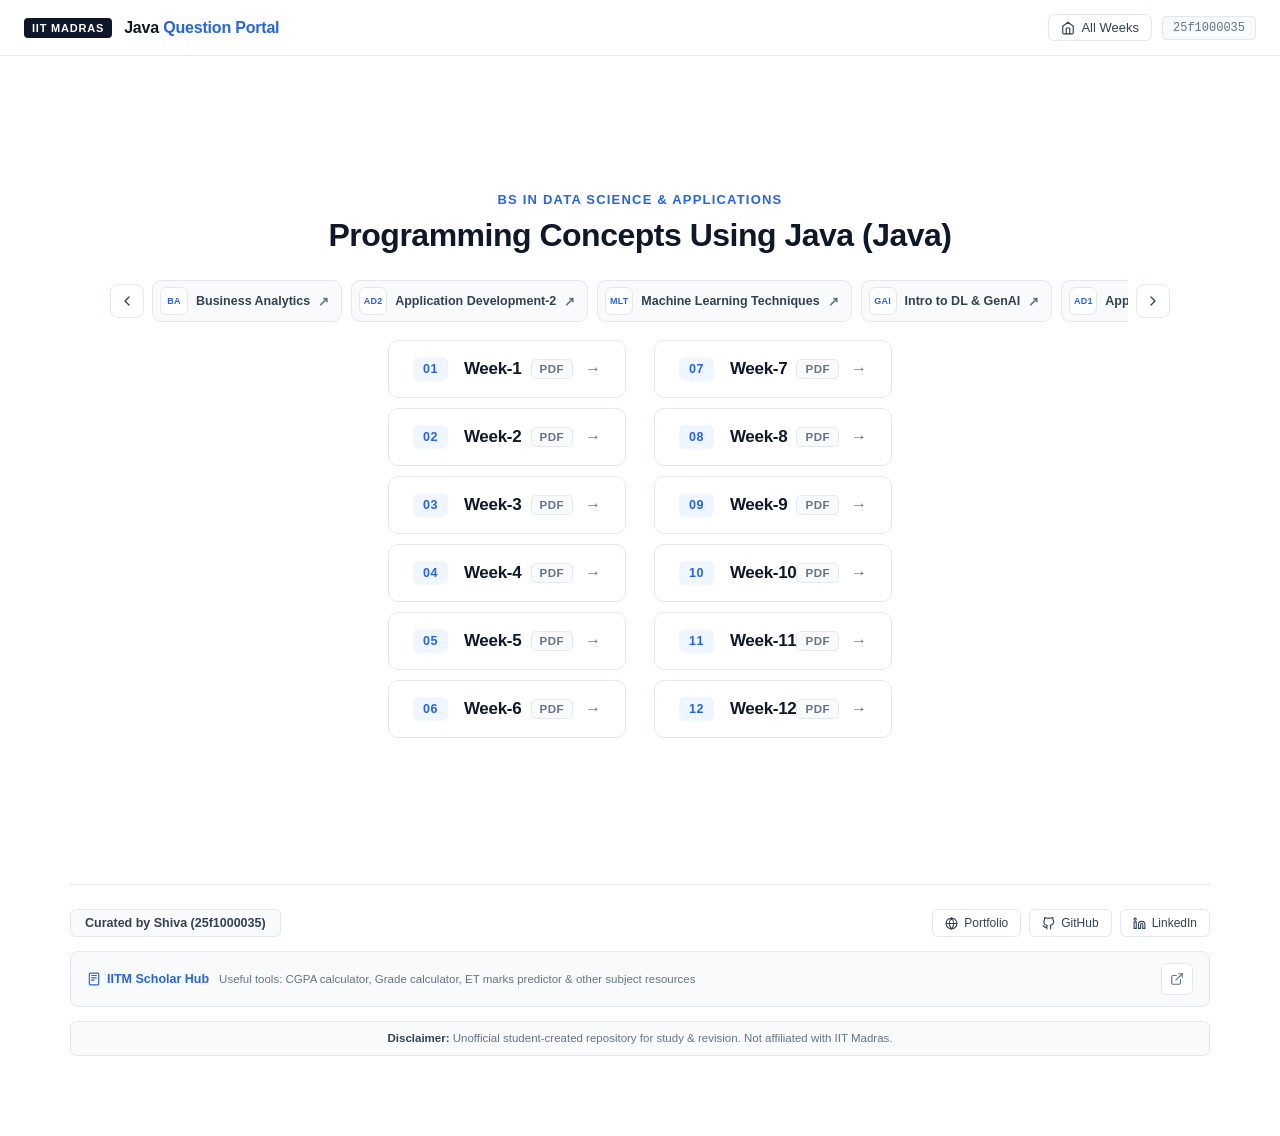
<file: index.html>
<!DOCTYPE html>
<html lang="en">
<head>
  <!-- SEO:HEAD:START -->
  <meta charset="UTF-8">
  <meta name="viewport" content="width=device-width, initial-scale=1.0">
  <title>IITM Java Week Wise Questions &amp; PYQs | IIT Madras BS</title>
  <meta name="description" content="Practice IITM Programming Concepts Using Java (Java) with week wise questions and PYQ PDFs for Weeks 1–12. Includes answer keys for IIT Madras BS Data Science revision.">
  <meta name="robots" content="index, follow, max-image-preview:large">
  <meta name="author" content="Shiva Yadav">
  <meta name="theme-color" content="#2563eb">
  <link rel="icon" href="assets/favicon.svg" type="image/svg+xml">
  <meta property="og:type" content="website">
  <meta property="og:locale" content="en_IN">
  <meta property="og:site_name" content="IITM Java Question Portal">
  <meta property="og:title" content="IITM Java Week Wise Questions &amp; PYQs | IIT Madras BS">
  <meta property="og:description" content="Practice IITM Programming Concepts Using Java (Java) with week wise questions and PYQ PDFs for Weeks 1–12. Includes answer keys for IIT Madras BS Data Science revision.">
  <meta property="og:image" content="assets/java-social.svg">
  <meta property="og:image:width" content="1200">
  <meta property="og:image:height" content="630">
  <meta property="og:image:alt" content="IITM Java Week Wise Questions — Programming Concepts Using Java, Weeks 1–12">
  <meta name="twitter:card" content="summary_large_image">
  <meta name="twitter:title" content="IITM Java Week Wise Questions &amp; PYQs | IIT Madras BS">
  <meta name="twitter:description" content="Practice IITM Programming Concepts Using Java (Java) with week wise questions and PYQ PDFs for Weeks 1–12. Includes answer keys for IIT Madras BS Data Science revision.">
  <meta name="twitter:image" content="assets/java-social.svg">
  <meta name="twitter:image:alt" content="IITM Java Week Wise Questions — Programming Concepts Using Java, Weeks 1–12">
  <link rel="stylesheet" href="styles.css?v=subjects-1">
  <script type="application/ld+json">
{
  "@context": "https://schema.org",
  "@graph": [
    {
      "@type": "WebSite",
      "@id": "#website",
      "url": "",
      "name": "IITM Java Week Wise Questions",
      "alternateName": "Programming Concepts Using Java Question Portal",
      "inLanguage": "en"
    },
    {
      "@type": "CollectionPage",
      "@id": "#collection",
      "url": "",
      "name": "IITM Java Week Wise Questions & PYQs | IIT Madras BS",
      "description": "Practice IITM Programming Concepts Using Java (Java) with week wise questions and PYQ PDFs for Weeks 1–12. Includes answer keys for IIT Madras BS Data Science revision.",
      "isPartOf": {
        "@id": "#website"
      },
      "mainEntity": {
        "@type": "ItemList",
        "numberOfItems": 12,
        "itemListElement": [
          {
            "@type": "ListItem",
            "position": 1,
            "name": "IITM Java Week 1: Programming concepts and memory management",
            "url": "week-1.html"
          },
          {
            "@type": "ListItem",
            "position": 2,
            "name": "IITM Java Week 2: Java basics, classes and objects",
            "url": "week-2.html"
          },
          {
            "@type": "ListItem",
            "position": 3,
            "name": "IITM Java Week 3: Inheritance, polymorphism and modifiers",
            "url": "week-3.html"
          },
          {
            "@type": "ListItem",
            "position": 4,
            "name": "IITM Java Week 4: Abstract classes, interfaces and iterators",
            "url": "week-4.html"
          },
          {
            "@type": "ListItem",
            "position": 5,
            "name": "IITM Java Week 5: Generics, wildcards and reflection",
            "url": "week-5.html"
          },
          {
            "@type": "ListItem",
            "position": 6,
            "name": "IITM Java Week 6: Collections and maps",
            "url": "week-6.html"
          },
          {
            "@type": "ListItem",
            "position": 7,
            "name": "IITM Java Week 7: Exceptions, packages, assertions and logging",
            "url": "week-7.html"
          },
          {
            "@type": "ListItem",
            "position": 8,
            "name": "IITM Java Week 8: Cloning, lambdas, streams and Optional",
            "url": "week-8.html"
          },
          {
            "@type": "ListItem",
            "position": 9,
            "name": "IITM Java Week 9: File handling and serialization",
            "url": "week-9.html"
          },
          {
            "@type": "ListItem",
            "position": 10,
            "name": "IITM Java Week 10: Concurrency foundations and mutual exclusion",
            "url": "week-10.html"
          },
          {
            "@type": "ListItem",
            "position": 11,
            "name": "IITM Java Week 11: Java threads, monitors and thread-safe collections",
            "url": "week-11.html"
          },
          {
            "@type": "ListItem",
            "position": 12,
            "name": "IITM Java Week 12: Event-driven programming and Swing",
            "url": "week-12.html"
          }
        ]
      }
    }
  ]
}
</script>
        <!-- SEO:HEAD:END -->
</head>
<body>
  <a class="skip-link" href="#centerGallery">Skip to week questions</a>

  <!-- Top Navigation Bar -->
  <header class="top-header">
    <div class="brand-section">
      <span class="brand-badge">IIT Madras</span>
      <div class="brand-title">Java <span>Question Portal</span></div>
    </div>

    <div class="header-actions">
      <button id="btnHeaderHome" class="btn-minimal" title="Return to Center Overview">
        <svg width="14" height="14" viewBox="0 0 24 24" fill="none" stroke="currentColor" stroke-width="2" stroke-linecap="round" stroke-linejoin="round">
          <path d="m3 9 9-7 9 7v11a2 2 0 0 1-2 2H5a2 2 0 0 1-2-2z"/>
          <polyline points="9 22 9 12 15 12 15 22"/>
        </svg>
        All Weeks
      </button>
      <span class="student-tag">25f1000035</span>
    </div>
  </header>

  <!-- Main Viewport -->
  <main id="appViewport" class="app-viewport">

    <!-- Mode 1: Central Gallery (open rhga to, mid mein rhega wo slide) -->
    <section id="centerGallery" class="center-gallery-view">
      <div class="gallery-container">
        <!-- Hero wrapper that fills the viewport so footer requires scroll -->
        <div class="gallery-hero">
          <div class="gallery-header">
            <div class="gallery-eyebrow">BS in Data Science & Applications</div>
            <h1 class="gallery-title">Programming Concepts Using Java (Java)</h1>
          </div>

          <nav class="subject-strip" aria-label="Other weekwise subject portals">
            <button id="subjectScrollPrev" class="subject-scroll-btn" type="button" aria-label="Show previous subjects" title="Previous subjects">
              <svg width="16" height="16" viewBox="0 0 24 24" fill="none" stroke="currentColor" stroke-width="2" stroke-linecap="round" stroke-linejoin="round" aria-hidden="true"><path d="m15 18-6-6 6-6"/></svg>
            </button>
            <div id="subjectLinks" class="subject-links" tabindex="0" aria-label="Other subjects; scroll horizontally">
              <a class="subject-link" href="https://shiva-yadav-ds.github.io/WeekWise-BusinessAnalytics-Questions/" target="_blank" rel="noopener noreferrer">
                <span class="subject-icon" aria-hidden="true">BA</span><span>Business Analytics</span><span class="subject-external" aria-hidden="true">↗</span>
              </a>
              <a class="subject-link" href="https://shiva-yadav-ds.github.io/MAD-2-WeekWise-Pyq/" target="_blank" rel="noopener noreferrer">
                <span class="subject-icon" aria-hidden="true">AD2</span><span>Application Development-2</span><span class="subject-external" aria-hidden="true">↗</span>
              </a>
              <a class="subject-link" href="https://shiva-yadav-ds.github.io/MLT_weekwise_questions" target="_blank" rel="noopener noreferrer">
                <span class="subject-icon" aria-hidden="true">MLT</span><span>Machine Learning Techniques</span><span class="subject-external" aria-hidden="true">↗</span>
              </a>
              <a class="subject-link" href="https://shiva-yadav-ds.github.io/intro-dl-and-genai-WeekWise-Pyq/" target="_blank" rel="noopener noreferrer">
                <span class="subject-icon" aria-hidden="true">GAI</span><span>Intro to DL &amp; GenAI</span><span class="subject-external" aria-hidden="true">↗</span>
              </a>
              <a class="subject-link" href="https://shiva-yadav-ds.github.io/Mad-1-WeekWise-Pyqs/" target="_blank" rel="noopener noreferrer">
                <span class="subject-icon" aria-hidden="true">AD1</span><span>Application Development-1</span><span class="subject-external" aria-hidden="true">↗</span>
              </a>
            </div>
            <button id="subjectScrollNext" class="subject-scroll-btn" type="button" aria-label="Show next subjects" title="Next subjects">
              <svg width="16" height="16" viewBox="0 0 24 24" fill="none" stroke="currentColor" stroke-width="2" stroke-linecap="round" stroke-linejoin="round" aria-hidden="true"><path d="m9 18 6-6-6-6"/></svg>
            </button>
          </nav>

          <!-- Dynamic Weeks Grid -->
          <div id="weeksGrid" class="weeks-grid">
            <!-- SEO:CARDS:START -->
            <a class="week-card" data-week-id="1" href="week-1.html" aria-label="IITM Java Week 1 questions: Programming concepts and memory management">
              <span class="week-card-left"><span class="week-index">01</span><span class="week-label">Week-1</span></span>
              <span class="week-card-right"><span class="card-format-tag">PDF</span><span class="week-open-arrow" aria-hidden="true">→</span></span>
            </a>
            <a class="week-card" data-week-id="2" href="week-2.html" aria-label="IITM Java Week 2 questions: Java basics, classes and objects">
              <span class="week-card-left"><span class="week-index">02</span><span class="week-label">Week-2</span></span>
              <span class="week-card-right"><span class="card-format-tag">PDF</span><span class="week-open-arrow" aria-hidden="true">→</span></span>
            </a>
            <a class="week-card" data-week-id="3" href="week-3.html" aria-label="IITM Java Week 3 questions: Inheritance, polymorphism and modifiers">
              <span class="week-card-left"><span class="week-index">03</span><span class="week-label">Week-3</span></span>
              <span class="week-card-right"><span class="card-format-tag">PDF</span><span class="week-open-arrow" aria-hidden="true">→</span></span>
            </a>
            <a class="week-card" data-week-id="4" href="week-4.html" aria-label="IITM Java Week 4 questions: Abstract classes, interfaces and iterators">
              <span class="week-card-left"><span class="week-index">04</span><span class="week-label">Week-4</span></span>
              <span class="week-card-right"><span class="card-format-tag">PDF</span><span class="week-open-arrow" aria-hidden="true">→</span></span>
            </a>
            <a class="week-card" data-week-id="5" href="week-5.html" aria-label="IITM Java Week 5 questions: Generics, wildcards and reflection">
              <span class="week-card-left"><span class="week-index">05</span><span class="week-label">Week-5</span></span>
              <span class="week-card-right"><span class="card-format-tag">PDF</span><span class="week-open-arrow" aria-hidden="true">→</span></span>
            </a>
            <a class="week-card" data-week-id="6" href="week-6.html" aria-label="IITM Java Week 6 questions: Collections and maps">
              <span class="week-card-left"><span class="week-index">06</span><span class="week-label">Week-6</span></span>
              <span class="week-card-right"><span class="card-format-tag">PDF</span><span class="week-open-arrow" aria-hidden="true">→</span></span>
            </a>
            <a class="week-card" data-week-id="7" href="week-7.html" aria-label="IITM Java Week 7 questions: Exceptions, packages, assertions and logging">
              <span class="week-card-left"><span class="week-index">07</span><span class="week-label">Week-7</span></span>
              <span class="week-card-right"><span class="card-format-tag">PDF</span><span class="week-open-arrow" aria-hidden="true">→</span></span>
            </a>
            <a class="week-card" data-week-id="8" href="week-8.html" aria-label="IITM Java Week 8 questions: Cloning, lambdas, streams and Optional">
              <span class="week-card-left"><span class="week-index">08</span><span class="week-label">Week-8</span></span>
              <span class="week-card-right"><span class="card-format-tag">PDF</span><span class="week-open-arrow" aria-hidden="true">→</span></span>
            </a>
            <a class="week-card" data-week-id="9" href="week-9.html" aria-label="IITM Java Week 9 questions: File handling and serialization">
              <span class="week-card-left"><span class="week-index">09</span><span class="week-label">Week-9</span></span>
              <span class="week-card-right"><span class="card-format-tag">PDF</span><span class="week-open-arrow" aria-hidden="true">→</span></span>
            </a>
            <a class="week-card" data-week-id="10" href="week-10.html" aria-label="IITM Java Week 10 questions: Concurrency foundations and mutual exclusion">
              <span class="week-card-left"><span class="week-index">10</span><span class="week-label">Week-10</span></span>
              <span class="week-card-right"><span class="card-format-tag">PDF</span><span class="week-open-arrow" aria-hidden="true">→</span></span>
            </a>
            <a class="week-card" data-week-id="11" href="week-11.html" aria-label="IITM Java Week 11 questions: Java threads, monitors and thread-safe collections">
              <span class="week-card-left"><span class="week-index">11</span><span class="week-label">Week-11</span></span>
              <span class="week-card-right"><span class="card-format-tag">PDF</span><span class="week-open-arrow" aria-hidden="true">→</span></span>
            </a>
            <a class="week-card" data-week-id="12" href="week-12.html" aria-label="IITM Java Week 12 questions: Event-driven programming and Swing">
              <span class="week-card-left"><span class="week-index">12</span><span class="week-label">Week-12</span></span>
              <span class="week-card-right"><span class="card-format-tag">PDF</span><span class="week-open-arrow" aria-hidden="true">→</span></span>
            </a>
        <!-- SEO:CARDS:END -->
          </div>
        </div>

        <!-- Footer with Disclaimer & Profile Links -->
        <footer class="gallery-footer">
          <div class="footer-profile-row">
            <span class="footer-author-badge">Curated by Shiva (25f1000035)</span>
            <div class="footer-social-links">
              <a href="https://shiva-yadav-ds.vercel.app/" target="_blank" rel="noopener noreferrer" class="footer-social-btn">
                <svg width="13" height="13" viewBox="0 0 24 24" fill="none" stroke="currentColor" stroke-width="2" stroke-linecap="round" stroke-linejoin="round"><circle cx="12" cy="12" r="10"/><path d="M12 2a14.5 14.5 0 0 0 0 20 14.5 14.5 0 0 0 0-20"/><path d="M2 12h20"/></svg>
                Portfolio
              </a>
              <a href="https://github.com/shiva-yadav-ds" target="_blank" rel="noopener noreferrer" class="footer-social-btn">
                <svg width="13" height="13" viewBox="0 0 24 24" fill="none" stroke="currentColor" stroke-width="2" stroke-linecap="round" stroke-linejoin="round"><path d="M9 19c-5 1.5-5-2.5-7-3m14 6v-3.87a3.37 3.37 0 0 0-.94-2.61c3.14-.35 6.44-1.54 6.44-7A5.44 5.44 0 0 0 20 4.77 5.07 5.07 0 0 0 19.91 1S18.73.65 16 2.48a13.38 13.38 0 0 0-7 0C6.27.65 5.09 1 5.09 1A5.07 5.07 0 0 0 5 4.77a5.44 5.44 0 0 0-1.5 3.78c0 5.42 3.3 6.61 6.44 7A3.37 3.37 0 0 0 9 18.13V22"/></svg>
                GitHub
              </a>
              <a href="https://www.linkedin.com/in/shiva-yadav-4043912b9/" target="_blank" rel="noopener noreferrer" class="footer-social-btn">
                <svg width="13" height="13" viewBox="0 0 24 24" fill="none" stroke="currentColor" stroke-width="2" stroke-linecap="round" stroke-linejoin="round"><path d="M16 8a6 6 0 0 1 6 6v7h-4v-7a2 2 0 0 0-2-2 2 2 0 0 0-2 2v7h-4v-7a6 6 0 0 1 6-6z"/><rect width="4" height="12" x="2" y="9"/><circle cx="4" cy="4" r="2"/></svg>
                LinkedIn
              </a>
            </div>
          </div>

          <!-- Scholar Hub bar with description and square link button -->
          <!-- Whole Scholar Hub bar as clickable link with unified hover -->
          <a href="https://iitm-scholar-hub.vercel.app/" target="_blank" rel="noopener noreferrer" class="footer-scholar-bar" title="Open IITM Scholar Hub">
            <div class="footer-scholar-left">
              <span class="footer-scholar-brand">
                <svg width="14" height="14" viewBox="0 0 24 24" fill="none" stroke="currentColor" stroke-width="2" stroke-linecap="round" stroke-linejoin="round"><rect x="4" y="2" width="16" height="20" rx="2"/><line x1="8" y1="6" x2="16" y2="6"/><line x1="8" y1="10" x2="16" y2="10"/><line x1="8" y1="14" x2="12" y2="14"/></svg>
                IITM Scholar Hub
              </span>
              <span class="footer-scholar-desc">Useful tools: CGPA calculator, Grade calculator, ET marks predictor &amp; other subject resources</span>
            </div>
            <span class="footer-scholar-square-btn">
              <svg width="14" height="14" viewBox="0 0 24 24" fill="none" stroke="currentColor" stroke-width="2" stroke-linecap="round" stroke-linejoin="round">
                <path d="M18 13v6a2 2 0 0 1-2 2H5a2 2 0 0 1-2-2V8a2 2 0 0 1 2-2h6"/>
                <polyline points="15 3 21 3 21 9"/>
                <line x1="10" x2="21" y1="14" y2="3"/>
              </svg>
            </span>
          </a>

          <p class="footer-disclaimer-text">
            <strong>Disclaimer:</strong> Unofficial student-created repository for study &amp; revision. Not affiliated with IIT Madras.
          </p>
        </footer>
      </div>
    </section>

    <!-- Mode 2: Split View (Slide to Left, PDF to Right) -->
    <section id="splitView" class="split-view">

      <!-- Left Drawer / Slide -->
      <aside id="leftDrawer" class="left-drawer">
        
        <!-- Collapsed Rail Elements (visible when collapsed to slim 5-space strip) -->
        <div id="collapsedRailItems" class="collapsed-rail-items">
          <!-- Populated by app.js?v=0558fa470249 -->
        </div>

        <!-- Full Drawer Header -->
        <div class="drawer-header">
          <div class="drawer-header-title">
            <svg width="16" height="16" viewBox="0 0 24 24" fill="none" stroke="currentColor" stroke-width="2" stroke-linecap="round" stroke-linejoin="round">
              <rect width="18" height="18" x="3" y="3" rx="2"/>
              <path d="M9 3v18"/>
            </svg>
            <span>Weeks</span>
          </div>
          <div class="drawer-header-actions">
            <button id="btnCollapseDrawer" class="btn-icon" title="Collapse weeks sidebar" aria-label="Collapse weeks sidebar">
              <svg width="17" height="17" viewBox="0 0 24 24" fill="none" stroke="currentColor" stroke-width="2" stroke-linecap="round" stroke-linejoin="round" aria-hidden="true">
                <rect width="18" height="18" x="3" y="3" rx="2"/>
                <path d="M9 3v18"/>
                <path d="m15 9-3 3 3 3"/>
              </svg>
            </button>
          </div>
        </div>

        <!-- Simple Clean Weeks List (no clutter, no question details) -->
        <div class="drawer-content">
          <div id="drawerWeeksList" class="drawer-weeks-list">
            <!-- Populated by app.js?v=0558fa470249: Week-1, Week-2, ..., Week-7 -->
          </div>
        </div>
      </aside>

      <!-- Right Stage: High-Fidelity PDF Viewer -->
      <section id="rightStage" class="right-stage">
        
        <!-- Slim Unified PDF Top Bar -->
        <div class="pdf-toolbar">
          <div class="pdf-info">
            <button id="btnPdfHome" class="btn-minimal" title="Return to All Weeks Overview">
              <svg width="14" height="14" viewBox="0 0 24 24" fill="none" stroke="currentColor" stroke-width="2" stroke-linecap="round" stroke-linejoin="round">
                <path d="m3 9 9-7 9 7v11a2 2 0 0 1-2 2H5a2 2 0 0 1-2-2z"/>
                <polyline points="9 22 9 12 15 12 15 22"/>
              </svg>
              <span>All Weeks</span>
            </button>
            <button id="btnToggleDrawer" class="btn-minimal btn-toggle-drawer" title="Toggle Weeks Sidebar">
              <svg width="15" height="15" viewBox="0 0 24 24" fill="none" stroke="currentColor" stroke-width="2" stroke-linecap="round" stroke-linejoin="round">
                <line x1="3" y1="12" x2="21" y2="12"/>
                <line x1="3" y1="6" x2="21" y2="6"/>
                <line x1="3" y1="18" x2="21" y2="18"/>
              </svg>
              <span>Weeks</span>
            </button>
            <span id="currentWeekTitle" class="pdf-current-title">Week-1</span>
          </div>

          <div class="pdf-controls">
            <button id="btnDownloadPdf" class="btn-minimal" title="Download PDF document">
              <svg width="14" height="14" viewBox="0 0 24 24" fill="none" stroke="currentColor" stroke-width="2" stroke-linecap="round" stroke-linejoin="round">
                <path d="M21 15v4a2 2 0 0 1-2 2H5a2 2 0 0 1-2-2v-4"/>
                <polyline points="7 10 12 15 17 10"/>
                <line x1="12" x2="12" y1="15" y2="3"/>
              </svg>
              <span>Download</span>
            </button>
            <button id="btnNewTabPdf" class="btn-minimal" title="Open PDF in new tab">
              <svg width="14" height="14" viewBox="0 0 24 24" fill="none" stroke="currentColor" stroke-width="2" stroke-linecap="round" stroke-linejoin="round">
                <path d="M18 13v6a2 2 0 0 1-2 2H5a2 2 0 0 1-2-2V8a2 2 0 0 1 2-2h6"/>
                <polyline points="15 3 21 3 21 9"/>
                <line x1="10" x2="21" y1="14" y2="3"/>
              </svg>
              <span>New Tab</span>
            </button>
            <button id="btnFullscreenPdf" class="btn-primary" title="Toggle Fullscreen">
              <svg width="14" height="14" viewBox="0 0 24 24" fill="none" stroke="currentColor" stroke-width="2" stroke-linecap="round" stroke-linejoin="round">
                <path d="M8 3H5a2 2 0 0 0-2 2v3"/>
                <path d="M21 8V5a2 2 0 0 0-2-2h-3"/>
                <path d="M3 16v3a2 2 0 0 0 2 2h3"/>
                <path d="M16 21h3a2 2 0 0 0 2-2v-3"/>
              </svg>
              <span>Fullscreen</span>
            </button>
            <span class="student-tag">25f1000035</span>
          </div>
        </div>

        <!-- PDF Embed Container -->
        <div id="pdfContainer" class="pdf-container">
          <iframe id="pdfFrame" class="pdf-frame" title="IITM Java week question PDF" type="application/pdf"></iframe>
        </div>
      </section>

    </section>

  </main>

  <script src="app.js?v=subjects-1"></script>
</body>
</html>
</file>
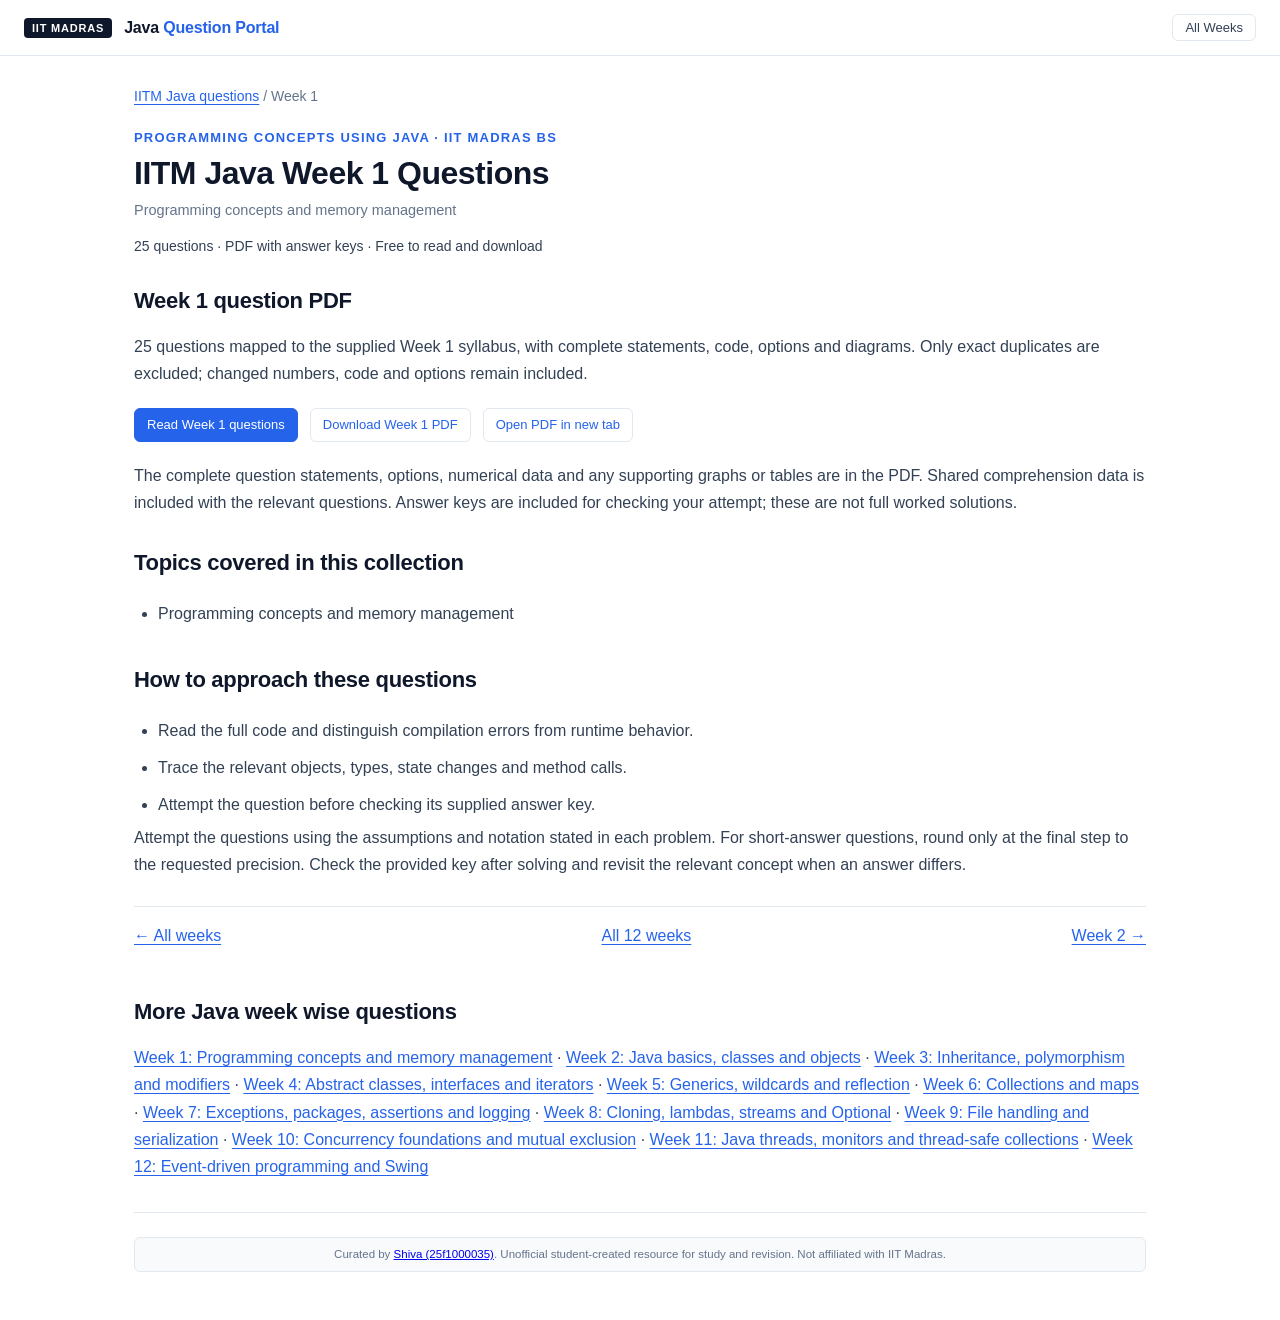
<file: week-1.html>
<!DOCTYPE html>
<html lang="en">
<head>
  <meta charset="UTF-8">
  <meta name="viewport" content="width=device-width, initial-scale=1.0">
  <title>IITM Java Week 1 Questions | Programming concepts and memory management</title>
  <meta name="description" content="Practice IITM Java Week 1: Programming concepts and memory management. Browse 25 numbered questions with answer keys, topic guidance and a downloadable Programming Concepts Using Java PDF.">
  <meta name="robots" content="index, follow, max-image-preview:large">
  <meta name="author" content="Shiva Yadav">
  <meta name="theme-color" content="#2563eb">
  <link rel="icon" href="assets/favicon.svg" type="image/svg+xml">
  <meta property="og:type" content="article">
  <meta property="og:locale" content="en_IN">
  <meta property="og:site_name" content="IITM Java Question Portal">
  <meta property="og:title" content="IITM Java Week 1 Questions | Programming concepts and memory management">
  <meta property="og:description" content="Practice IITM Java Week 1: Programming concepts and memory management. Browse 25 numbered questions with answer keys, topic guidance and a downloadable Programming Concepts Using Java PDF.">
  <meta property="og:image" content="assets/java-social.svg">
  <meta property="og:image:width" content="1200">
  <meta property="og:image:height" content="630">
  <meta property="og:image:alt" content="IITM Java Week Wise Questions — Programming Concepts Using Java, Weeks 1–12">
  <meta name="twitter:card" content="summary_large_image">
  <meta name="twitter:title" content="IITM Java Week 1 Questions | Programming concepts and memory management">
  <meta name="twitter:description" content="Practice IITM Java Week 1: Programming concepts and memory management. Browse 25 numbered questions with answer keys, topic guidance and a downloadable Programming Concepts Using Java PDF.">
  <meta name="twitter:image" content="assets/java-social.svg">
  <meta name="twitter:image:alt" content="IITM Java Week Wise Questions — Programming Concepts Using Java, Weeks 1–12">
  <link rel="stylesheet" href="styles.css">
  <script type="application/ld+json">
{
  "@context": "https://schema.org",
  "@graph": [
    {
      "@type": "LearningResource",
      "@id": "week-1.html#resource",
      "url": "week-1.html",
      "name": "IITM Java Week 1 Questions | Programming concepts and memory management",
      "description": "Practice IITM Java Week 1: Programming concepts and memory management. Browse 25 numbered questions with answer keys, topic guidance and a downloadable Programming Concepts Using Java PDF.",
      "inLanguage": "en",
      "learningResourceType": "Question bank",
      "educationalUse": "Practice and revision",
      "isAccessibleForFree": true,
      "about": [
        {
          "@type": "Thing",
          "name": "Programming concepts and memory management"
        }
      ],
      "author": {
        "@type": "Person",
        "name": "Shiva Yadav"
      },
      "audience": {
        "@type": "EducationalAudience",
        "educationalRole": "student"
      },
      "encoding": {
        "@type": "MediaObject",
        "contentUrl": "output/pdf/Java_week_1_QP.pdf?v=0558fa470249",
        "encodingFormat": "application/pdf"
      }
    },
    {
      "@type": "BreadcrumbList",
      "itemListElement": [
        {
          "@type": "ListItem",
          "position": 1,
          "name": "IITM Java Week Wise Questions",
          "item": ""
        },
        {
          "@type": "ListItem",
          "position": 2,
          "name": "Week 1: Programming concepts and memory management",
          "item": "week-1.html"
        }
      ]
    }
  ]
}
</script>
</head>
<body>
  <a class="skip-link" href="#week-content">Skip to week questions</a>
  <header class="top-header">
    <div class="brand-section"><span class="brand-badge">IIT Madras</span><div class="brand-title">Java <span>Question Portal</span></div></div>
    <a class="btn-minimal" href="index.html">All Weeks</a>
  </header>
  <main id="week-content" class="week-page">
    <nav class="breadcrumbs" aria-label="Breadcrumb"><a href="index.html">IITM Java questions</a> / Week 1</nav>
    <div class="gallery-header">
      <div class="gallery-eyebrow">Programming Concepts Using Java · IIT Madras BS</div>
      <h1 class="gallery-title">IITM Java Week 1 Questions</h1>
      <p class="gallery-subtitle">Programming concepts and memory management</p>
      <p class="resource-meta">25 questions · PDF with answer keys · Free to read and download</p>
    </div>
    <section class="study-section" aria-labelledby="question-heading">
      <h2 id="question-heading">Week 1 question PDF</h2>
      <p>25 questions mapped to the supplied Week 1 syllabus, with complete statements, code, options and diagrams. Only exact duplicates are excluded; changed numbers, code and options remain included.</p>
      <div class="resource-actions">
        <a class="btn-primary" href="index.html?week=1">Read Week 1 questions</a>
        <a class="btn-minimal" href="output/pdf/Java_week_1_QP.pdf?v=0558fa470249" download>Download Week 1 PDF</a>
        <a class="btn-minimal" href="output/pdf/Java_week_1_QP.pdf?v=0558fa470249" target="_blank" rel="noopener">Open PDF in new tab</a>
      </div>
      <p>The complete question statements, options, numerical data and any supporting graphs or tables are in the PDF. Shared comprehension data is included with the relevant questions. Answer keys are included for checking your attempt; these are not full worked solutions.</p>
    </section>
    <section class="study-section" aria-labelledby="topics-heading">
      <h2 id="topics-heading">Topics covered in this collection</h2>
      <ul class="revision-list"><li>Programming concepts and memory management</li></ul>
    </section>
    <section class="study-section" aria-labelledby="revision-heading">
      <h2 id="revision-heading">How to approach these questions</h2>
      <ul class="revision-list"><li>Read the full code and distinguish compilation errors from runtime behavior.</li><li>Trace the relevant objects, types, state changes and method calls.</li><li>Attempt the question before checking its supplied answer key.</li></ul>
      <p>Attempt the questions using the assumptions and notation stated in each problem. For short-answer questions, round only at the final step to the requested precision. Check the provided key after solving and revisit the relevant concept when an answer differs.</p>
    </section>
    <nav class="week-pagination" aria-label="Adjacent weeks"><a href="index.html">← All weeks</a><a href="index.html">All 12 weeks</a><a href="week-2.html">Week 2 →</a></nav>
    <nav class="study-section" aria-label="All week topic guides"><h2>More Java week wise questions</h2><p><a href="week-1.html">Week 1: Programming concepts and memory management</a> · <a href="week-2.html">Week 2: Java basics, classes and objects</a> · <a href="week-3.html">Week 3: Inheritance, polymorphism and modifiers</a> · <a href="week-4.html">Week 4: Abstract classes, interfaces and iterators</a> · <a href="week-5.html">Week 5: Generics, wildcards and reflection</a> · <a href="week-6.html">Week 6: Collections and maps</a> · <a href="week-7.html">Week 7: Exceptions, packages, assertions and logging</a> · <a href="week-8.html">Week 8: Cloning, lambdas, streams and Optional</a> · <a href="week-9.html">Week 9: File handling and serialization</a> · <a href="week-10.html">Week 10: Concurrency foundations and mutual exclusion</a> · <a href="week-11.html">Week 11: Java threads, monitors and thread-safe collections</a> · <a href="week-12.html">Week 12: Event-driven programming and Swing</a></p></nav>
    <footer class="gallery-footer">
      <p class="footer-disclaimer-text">Curated by <a href="https://shiva-yadav-ds.vercel.app/" rel="noopener">Shiva (25f1000035)</a>. Unofficial student-created resource for study and revision. Not affiliated with IIT Madras.</p>
    </footer>
  </main>
</body>
</html>
</file>
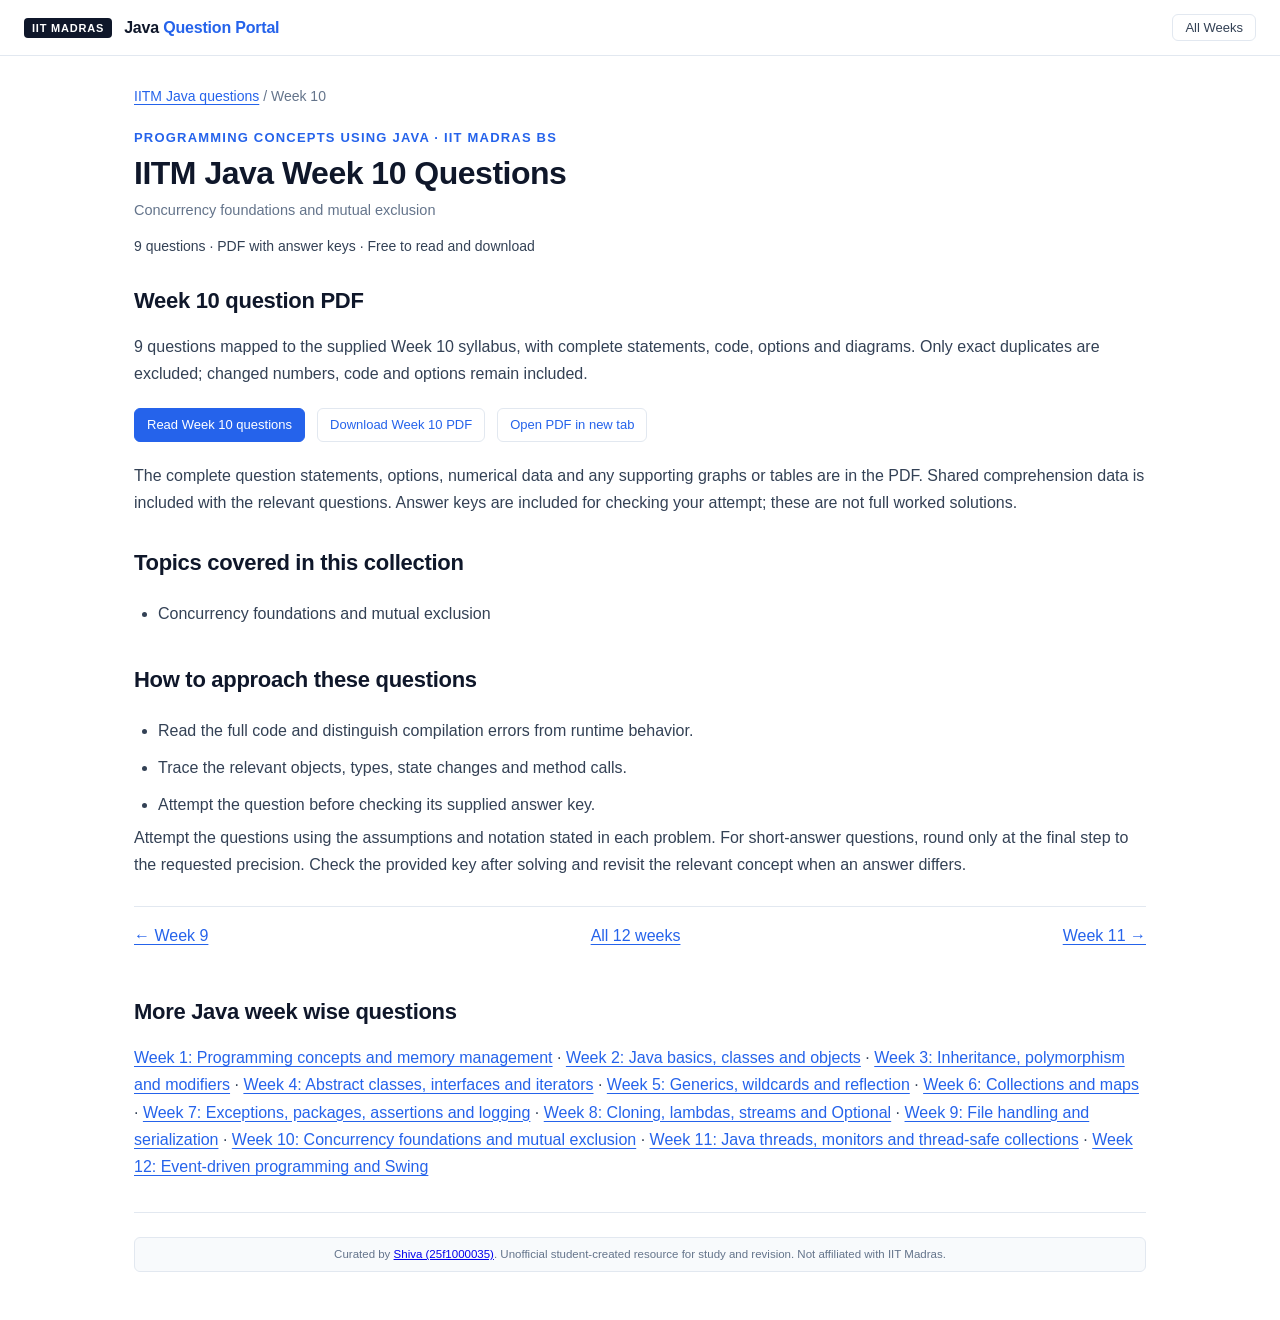
<file: week-10.html>
<!DOCTYPE html>
<html lang="en">
<head>
  <meta charset="UTF-8">
  <meta name="viewport" content="width=device-width, initial-scale=1.0">
  <title>IITM Java Week 10 Questions | Concurrency foundations and mutual exclusion</title>
  <meta name="description" content="Practice IITM Java Week 10: Concurrency foundations and mutual exclusion. Browse 9 numbered questions with answer keys, topic guidance and a downloadable Programming Concepts Using Java PDF.">
  <meta name="robots" content="index, follow, max-image-preview:large">
  <meta name="author" content="Shiva Yadav">
  <meta name="theme-color" content="#2563eb">
  <link rel="icon" href="assets/favicon.svg" type="image/svg+xml">
  <meta property="og:type" content="article">
  <meta property="og:locale" content="en_IN">
  <meta property="og:site_name" content="IITM Java Question Portal">
  <meta property="og:title" content="IITM Java Week 10 Questions | Concurrency foundations and mutual exclusion">
  <meta property="og:description" content="Practice IITM Java Week 10: Concurrency foundations and mutual exclusion. Browse 9 numbered questions with answer keys, topic guidance and a downloadable Programming Concepts Using Java PDF.">
  <meta property="og:image" content="assets/java-social.svg">
  <meta property="og:image:width" content="1200">
  <meta property="og:image:height" content="630">
  <meta property="og:image:alt" content="IITM Java Week Wise Questions — Programming Concepts Using Java, Weeks 1–12">
  <meta name="twitter:card" content="summary_large_image">
  <meta name="twitter:title" content="IITM Java Week 10 Questions | Concurrency foundations and mutual exclusion">
  <meta name="twitter:description" content="Practice IITM Java Week 10: Concurrency foundations and mutual exclusion. Browse 9 numbered questions with answer keys, topic guidance and a downloadable Programming Concepts Using Java PDF.">
  <meta name="twitter:image" content="assets/java-social.svg">
  <meta name="twitter:image:alt" content="IITM Java Week Wise Questions — Programming Concepts Using Java, Weeks 1–12">
  <link rel="stylesheet" href="styles.css">
  <script type="application/ld+json">
{
  "@context": "https://schema.org",
  "@graph": [
    {
      "@type": "LearningResource",
      "@id": "week-10.html#resource",
      "url": "week-10.html",
      "name": "IITM Java Week 10 Questions | Concurrency foundations and mutual exclusion",
      "description": "Practice IITM Java Week 10: Concurrency foundations and mutual exclusion. Browse 9 numbered questions with answer keys, topic guidance and a downloadable Programming Concepts Using Java PDF.",
      "inLanguage": "en",
      "learningResourceType": "Question bank",
      "educationalUse": "Practice and revision",
      "isAccessibleForFree": true,
      "about": [
        {
          "@type": "Thing",
          "name": "Concurrency foundations and mutual exclusion"
        }
      ],
      "author": {
        "@type": "Person",
        "name": "Shiva Yadav"
      },
      "audience": {
        "@type": "EducationalAudience",
        "educationalRole": "student"
      },
      "encoding": {
        "@type": "MediaObject",
        "contentUrl": "output/pdf/Java_week_10_QP.pdf?v=0558fa470249",
        "encodingFormat": "application/pdf"
      }
    },
    {
      "@type": "BreadcrumbList",
      "itemListElement": [
        {
          "@type": "ListItem",
          "position": 1,
          "name": "IITM Java Week Wise Questions",
          "item": ""
        },
        {
          "@type": "ListItem",
          "position": 2,
          "name": "Week 10: Concurrency foundations and mutual exclusion",
          "item": "week-10.html"
        }
      ]
    }
  ]
}
</script>
</head>
<body>
  <a class="skip-link" href="#week-content">Skip to week questions</a>
  <header class="top-header">
    <div class="brand-section"><span class="brand-badge">IIT Madras</span><div class="brand-title">Java <span>Question Portal</span></div></div>
    <a class="btn-minimal" href="index.html">All Weeks</a>
  </header>
  <main id="week-content" class="week-page">
    <nav class="breadcrumbs" aria-label="Breadcrumb"><a href="index.html">IITM Java questions</a> / Week 10</nav>
    <div class="gallery-header">
      <div class="gallery-eyebrow">Programming Concepts Using Java · IIT Madras BS</div>
      <h1 class="gallery-title">IITM Java Week 10 Questions</h1>
      <p class="gallery-subtitle">Concurrency foundations and mutual exclusion</p>
      <p class="resource-meta">9 questions · PDF with answer keys · Free to read and download</p>
    </div>
    <section class="study-section" aria-labelledby="question-heading">
      <h2 id="question-heading">Week 10 question PDF</h2>
      <p>9 questions mapped to the supplied Week 10 syllabus, with complete statements, code, options and diagrams. Only exact duplicates are excluded; changed numbers, code and options remain included.</p>
      <div class="resource-actions">
        <a class="btn-primary" href="index.html?week=10">Read Week 10 questions</a>
        <a class="btn-minimal" href="output/pdf/Java_week_10_QP.pdf?v=0558fa470249" download>Download Week 10 PDF</a>
        <a class="btn-minimal" href="output/pdf/Java_week_10_QP.pdf?v=0558fa470249" target="_blank" rel="noopener">Open PDF in new tab</a>
      </div>
      <p>The complete question statements, options, numerical data and any supporting graphs or tables are in the PDF. Shared comprehension data is included with the relevant questions. Answer keys are included for checking your attempt; these are not full worked solutions.</p>
    </section>
    <section class="study-section" aria-labelledby="topics-heading">
      <h2 id="topics-heading">Topics covered in this collection</h2>
      <ul class="revision-list"><li>Concurrency foundations and mutual exclusion</li></ul>
    </section>
    <section class="study-section" aria-labelledby="revision-heading">
      <h2 id="revision-heading">How to approach these questions</h2>
      <ul class="revision-list"><li>Read the full code and distinguish compilation errors from runtime behavior.</li><li>Trace the relevant objects, types, state changes and method calls.</li><li>Attempt the question before checking its supplied answer key.</li></ul>
      <p>Attempt the questions using the assumptions and notation stated in each problem. For short-answer questions, round only at the final step to the requested precision. Check the provided key after solving and revisit the relevant concept when an answer differs.</p>
    </section>
    <nav class="week-pagination" aria-label="Adjacent weeks"><a href="week-9.html">← Week 9</a><a href="index.html">All 12 weeks</a><a href="week-11.html">Week 11 →</a></nav>
    <nav class="study-section" aria-label="All week topic guides"><h2>More Java week wise questions</h2><p><a href="week-1.html">Week 1: Programming concepts and memory management</a> · <a href="week-2.html">Week 2: Java basics, classes and objects</a> · <a href="week-3.html">Week 3: Inheritance, polymorphism and modifiers</a> · <a href="week-4.html">Week 4: Abstract classes, interfaces and iterators</a> · <a href="week-5.html">Week 5: Generics, wildcards and reflection</a> · <a href="week-6.html">Week 6: Collections and maps</a> · <a href="week-7.html">Week 7: Exceptions, packages, assertions and logging</a> · <a href="week-8.html">Week 8: Cloning, lambdas, streams and Optional</a> · <a href="week-9.html">Week 9: File handling and serialization</a> · <a href="week-10.html">Week 10: Concurrency foundations and mutual exclusion</a> · <a href="week-11.html">Week 11: Java threads, monitors and thread-safe collections</a> · <a href="week-12.html">Week 12: Event-driven programming and Swing</a></p></nav>
    <footer class="gallery-footer">
      <p class="footer-disclaimer-text">Curated by <a href="https://shiva-yadav-ds.vercel.app/" rel="noopener">Shiva (25f1000035)</a>. Unofficial student-created resource for study and revision. Not affiliated with IIT Madras.</p>
    </footer>
  </main>
</body>
</html>
</file>
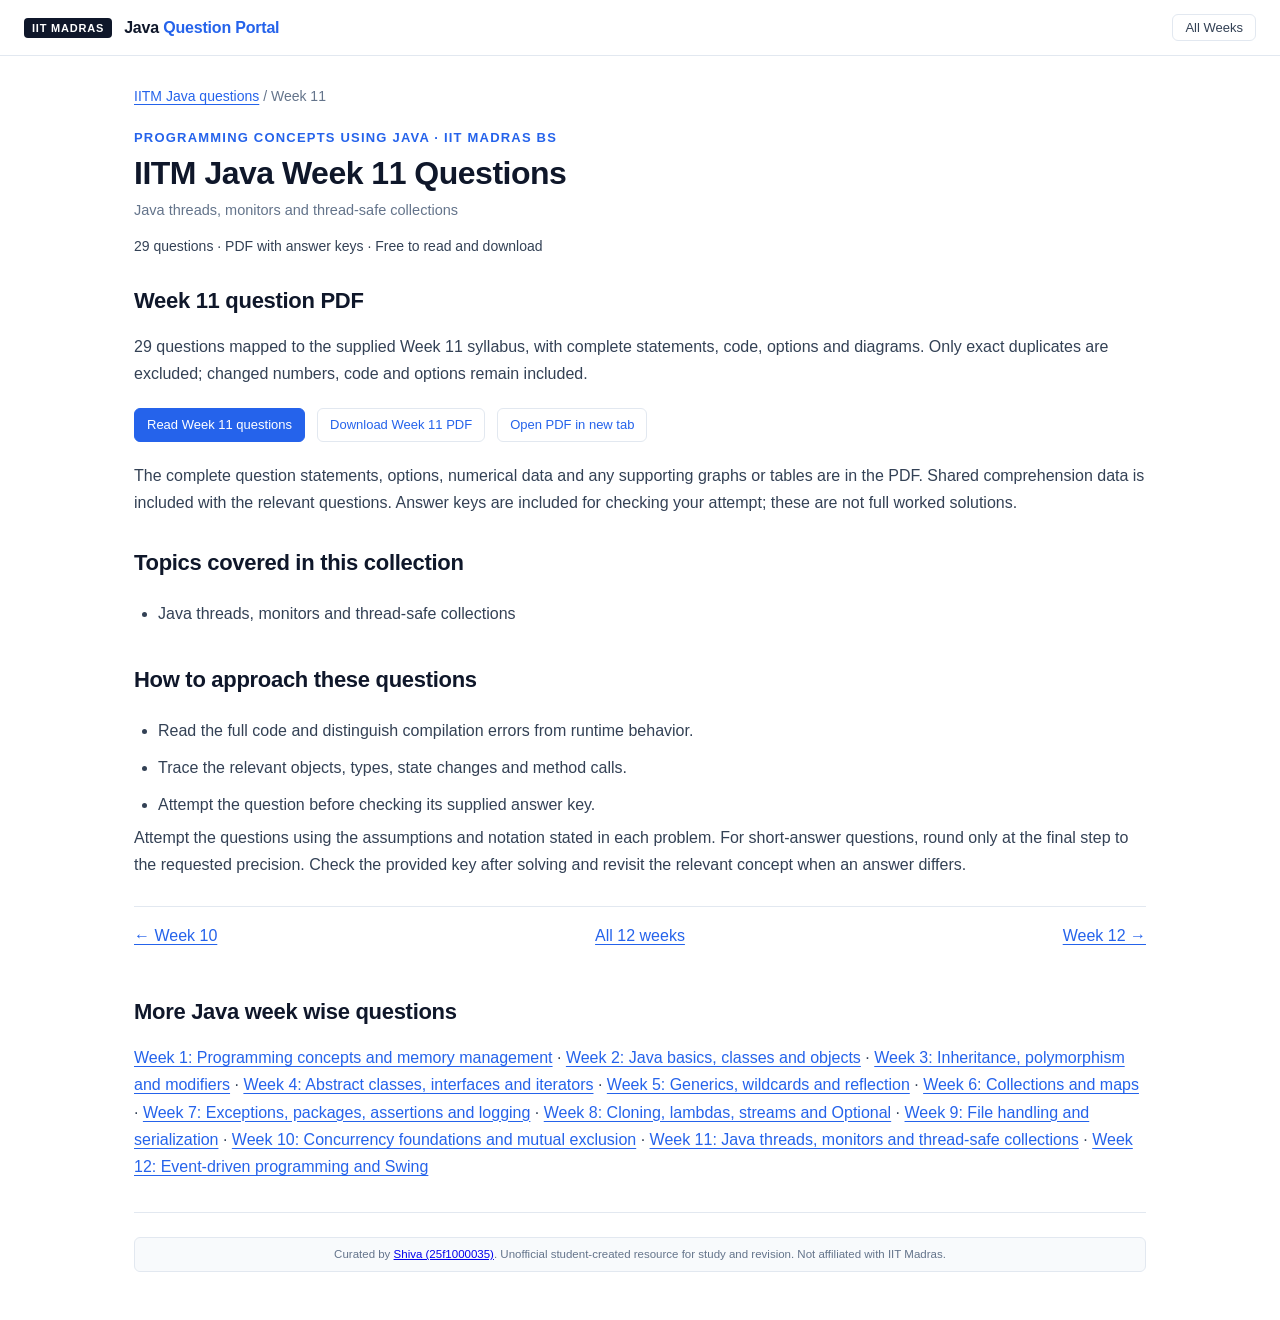
<file: week-11.html>
<!DOCTYPE html>
<html lang="en">
<head>
  <meta charset="UTF-8">
  <meta name="viewport" content="width=device-width, initial-scale=1.0">
  <title>IITM Java Week 11 Questions | Java threads, monitors and thread-safe collections</title>
  <meta name="description" content="Practice IITM Java Week 11: Java threads, monitors and thread-safe collections. Browse 29 numbered questions with answer keys, topic guidance and a downloadable Programming Concepts Using Java PDF.">
  <meta name="robots" content="index, follow, max-image-preview:large">
  <meta name="author" content="Shiva Yadav">
  <meta name="theme-color" content="#2563eb">
  <link rel="icon" href="assets/favicon.svg" type="image/svg+xml">
  <meta property="og:type" content="article">
  <meta property="og:locale" content="en_IN">
  <meta property="og:site_name" content="IITM Java Question Portal">
  <meta property="og:title" content="IITM Java Week 11 Questions | Java threads, monitors and thread-safe collections">
  <meta property="og:description" content="Practice IITM Java Week 11: Java threads, monitors and thread-safe collections. Browse 29 numbered questions with answer keys, topic guidance and a downloadable Programming Concepts Using Java PDF.">
  <meta property="og:image" content="assets/java-social.svg">
  <meta property="og:image:width" content="1200">
  <meta property="og:image:height" content="630">
  <meta property="og:image:alt" content="IITM Java Week Wise Questions — Programming Concepts Using Java, Weeks 1–12">
  <meta name="twitter:card" content="summary_large_image">
  <meta name="twitter:title" content="IITM Java Week 11 Questions | Java threads, monitors and thread-safe collections">
  <meta name="twitter:description" content="Practice IITM Java Week 11: Java threads, monitors and thread-safe collections. Browse 29 numbered questions with answer keys, topic guidance and a downloadable Programming Concepts Using Java PDF.">
  <meta name="twitter:image" content="assets/java-social.svg">
  <meta name="twitter:image:alt" content="IITM Java Week Wise Questions — Programming Concepts Using Java, Weeks 1–12">
  <link rel="stylesheet" href="styles.css">
  <script type="application/ld+json">
{
  "@context": "https://schema.org",
  "@graph": [
    {
      "@type": "LearningResource",
      "@id": "week-11.html#resource",
      "url": "week-11.html",
      "name": "IITM Java Week 11 Questions | Java threads, monitors and thread-safe collections",
      "description": "Practice IITM Java Week 11: Java threads, monitors and thread-safe collections. Browse 29 numbered questions with answer keys, topic guidance and a downloadable Programming Concepts Using Java PDF.",
      "inLanguage": "en",
      "learningResourceType": "Question bank",
      "educationalUse": "Practice and revision",
      "isAccessibleForFree": true,
      "about": [
        {
          "@type": "Thing",
          "name": "Java threads, monitors and thread-safe collections"
        }
      ],
      "author": {
        "@type": "Person",
        "name": "Shiva Yadav"
      },
      "audience": {
        "@type": "EducationalAudience",
        "educationalRole": "student"
      },
      "encoding": {
        "@type": "MediaObject",
        "contentUrl": "output/pdf/Java_week_11_QP.pdf?v=0558fa470249",
        "encodingFormat": "application/pdf"
      }
    },
    {
      "@type": "BreadcrumbList",
      "itemListElement": [
        {
          "@type": "ListItem",
          "position": 1,
          "name": "IITM Java Week Wise Questions",
          "item": ""
        },
        {
          "@type": "ListItem",
          "position": 2,
          "name": "Week 11: Java threads, monitors and thread-safe collections",
          "item": "week-11.html"
        }
      ]
    }
  ]
}
</script>
</head>
<body>
  <a class="skip-link" href="#week-content">Skip to week questions</a>
  <header class="top-header">
    <div class="brand-section"><span class="brand-badge">IIT Madras</span><div class="brand-title">Java <span>Question Portal</span></div></div>
    <a class="btn-minimal" href="index.html">All Weeks</a>
  </header>
  <main id="week-content" class="week-page">
    <nav class="breadcrumbs" aria-label="Breadcrumb"><a href="index.html">IITM Java questions</a> / Week 11</nav>
    <div class="gallery-header">
      <div class="gallery-eyebrow">Programming Concepts Using Java · IIT Madras BS</div>
      <h1 class="gallery-title">IITM Java Week 11 Questions</h1>
      <p class="gallery-subtitle">Java threads, monitors and thread-safe collections</p>
      <p class="resource-meta">29 questions · PDF with answer keys · Free to read and download</p>
    </div>
    <section class="study-section" aria-labelledby="question-heading">
      <h2 id="question-heading">Week 11 question PDF</h2>
      <p>29 questions mapped to the supplied Week 11 syllabus, with complete statements, code, options and diagrams. Only exact duplicates are excluded; changed numbers, code and options remain included.</p>
      <div class="resource-actions">
        <a class="btn-primary" href="index.html?week=11">Read Week 11 questions</a>
        <a class="btn-minimal" href="output/pdf/Java_week_11_QP.pdf?v=0558fa470249" download>Download Week 11 PDF</a>
        <a class="btn-minimal" href="output/pdf/Java_week_11_QP.pdf?v=0558fa470249" target="_blank" rel="noopener">Open PDF in new tab</a>
      </div>
      <p>The complete question statements, options, numerical data and any supporting graphs or tables are in the PDF. Shared comprehension data is included with the relevant questions. Answer keys are included for checking your attempt; these are not full worked solutions.</p>
    </section>
    <section class="study-section" aria-labelledby="topics-heading">
      <h2 id="topics-heading">Topics covered in this collection</h2>
      <ul class="revision-list"><li>Java threads, monitors and thread-safe collections</li></ul>
    </section>
    <section class="study-section" aria-labelledby="revision-heading">
      <h2 id="revision-heading">How to approach these questions</h2>
      <ul class="revision-list"><li>Read the full code and distinguish compilation errors from runtime behavior.</li><li>Trace the relevant objects, types, state changes and method calls.</li><li>Attempt the question before checking its supplied answer key.</li></ul>
      <p>Attempt the questions using the assumptions and notation stated in each problem. For short-answer questions, round only at the final step to the requested precision. Check the provided key after solving and revisit the relevant concept when an answer differs.</p>
    </section>
    <nav class="week-pagination" aria-label="Adjacent weeks"><a href="week-10.html">← Week 10</a><a href="index.html">All 12 weeks</a><a href="week-12.html">Week 12 →</a></nav>
    <nav class="study-section" aria-label="All week topic guides"><h2>More Java week wise questions</h2><p><a href="week-1.html">Week 1: Programming concepts and memory management</a> · <a href="week-2.html">Week 2: Java basics, classes and objects</a> · <a href="week-3.html">Week 3: Inheritance, polymorphism and modifiers</a> · <a href="week-4.html">Week 4: Abstract classes, interfaces and iterators</a> · <a href="week-5.html">Week 5: Generics, wildcards and reflection</a> · <a href="week-6.html">Week 6: Collections and maps</a> · <a href="week-7.html">Week 7: Exceptions, packages, assertions and logging</a> · <a href="week-8.html">Week 8: Cloning, lambdas, streams and Optional</a> · <a href="week-9.html">Week 9: File handling and serialization</a> · <a href="week-10.html">Week 10: Concurrency foundations and mutual exclusion</a> · <a href="week-11.html">Week 11: Java threads, monitors and thread-safe collections</a> · <a href="week-12.html">Week 12: Event-driven programming and Swing</a></p></nav>
    <footer class="gallery-footer">
      <p class="footer-disclaimer-text">Curated by <a href="https://shiva-yadav-ds.vercel.app/" rel="noopener">Shiva (25f1000035)</a>. Unofficial student-created resource for study and revision. Not affiliated with IIT Madras.</p>
    </footer>
  </main>
</body>
</html>
</file>
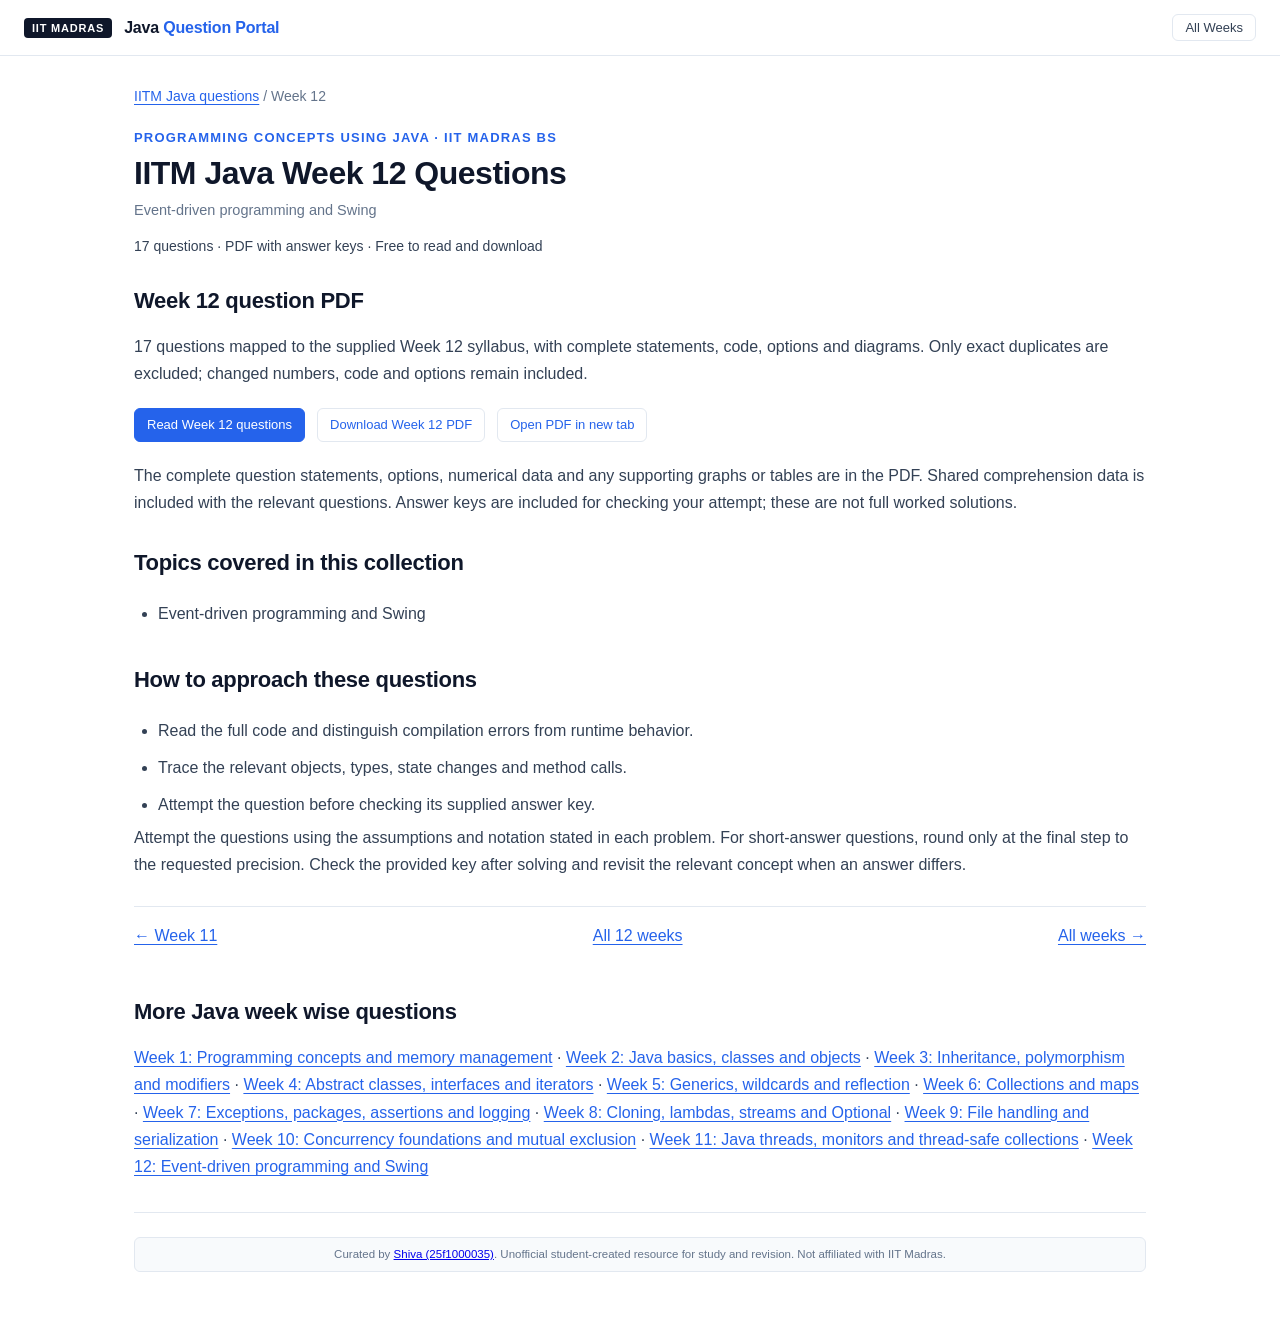
<file: week-12.html>
<!DOCTYPE html>
<html lang="en">
<head>
  <meta charset="UTF-8">
  <meta name="viewport" content="width=device-width, initial-scale=1.0">
  <title>IITM Java Week 12 Questions | Event-driven programming and Swing</title>
  <meta name="description" content="Practice IITM Java Week 12: Event-driven programming and Swing. Browse 17 numbered questions with answer keys, topic guidance and a downloadable Programming Concepts Using Java PDF.">
  <meta name="robots" content="index, follow, max-image-preview:large">
  <meta name="author" content="Shiva Yadav">
  <meta name="theme-color" content="#2563eb">
  <link rel="icon" href="assets/favicon.svg" type="image/svg+xml">
  <meta property="og:type" content="article">
  <meta property="og:locale" content="en_IN">
  <meta property="og:site_name" content="IITM Java Question Portal">
  <meta property="og:title" content="IITM Java Week 12 Questions | Event-driven programming and Swing">
  <meta property="og:description" content="Practice IITM Java Week 12: Event-driven programming and Swing. Browse 17 numbered questions with answer keys, topic guidance and a downloadable Programming Concepts Using Java PDF.">
  <meta property="og:image" content="assets/java-social.svg">
  <meta property="og:image:width" content="1200">
  <meta property="og:image:height" content="630">
  <meta property="og:image:alt" content="IITM Java Week Wise Questions — Programming Concepts Using Java, Weeks 1–12">
  <meta name="twitter:card" content="summary_large_image">
  <meta name="twitter:title" content="IITM Java Week 12 Questions | Event-driven programming and Swing">
  <meta name="twitter:description" content="Practice IITM Java Week 12: Event-driven programming and Swing. Browse 17 numbered questions with answer keys, topic guidance and a downloadable Programming Concepts Using Java PDF.">
  <meta name="twitter:image" content="assets/java-social.svg">
  <meta name="twitter:image:alt" content="IITM Java Week Wise Questions — Programming Concepts Using Java, Weeks 1–12">
  <link rel="stylesheet" href="styles.css">
  <script type="application/ld+json">
{
  "@context": "https://schema.org",
  "@graph": [
    {
      "@type": "LearningResource",
      "@id": "week-12.html#resource",
      "url": "week-12.html",
      "name": "IITM Java Week 12 Questions | Event-driven programming and Swing",
      "description": "Practice IITM Java Week 12: Event-driven programming and Swing. Browse 17 numbered questions with answer keys, topic guidance and a downloadable Programming Concepts Using Java PDF.",
      "inLanguage": "en",
      "learningResourceType": "Question bank",
      "educationalUse": "Practice and revision",
      "isAccessibleForFree": true,
      "about": [
        {
          "@type": "Thing",
          "name": "Event-driven programming and Swing"
        }
      ],
      "author": {
        "@type": "Person",
        "name": "Shiva Yadav"
      },
      "audience": {
        "@type": "EducationalAudience",
        "educationalRole": "student"
      },
      "encoding": {
        "@type": "MediaObject",
        "contentUrl": "output/pdf/Java_week_12_QP.pdf?v=0558fa470249",
        "encodingFormat": "application/pdf"
      }
    },
    {
      "@type": "BreadcrumbList",
      "itemListElement": [
        {
          "@type": "ListItem",
          "position": 1,
          "name": "IITM Java Week Wise Questions",
          "item": ""
        },
        {
          "@type": "ListItem",
          "position": 2,
          "name": "Week 12: Event-driven programming and Swing",
          "item": "week-12.html"
        }
      ]
    }
  ]
}
</script>
</head>
<body>
  <a class="skip-link" href="#week-content">Skip to week questions</a>
  <header class="top-header">
    <div class="brand-section"><span class="brand-badge">IIT Madras</span><div class="brand-title">Java <span>Question Portal</span></div></div>
    <a class="btn-minimal" href="index.html">All Weeks</a>
  </header>
  <main id="week-content" class="week-page">
    <nav class="breadcrumbs" aria-label="Breadcrumb"><a href="index.html">IITM Java questions</a> / Week 12</nav>
    <div class="gallery-header">
      <div class="gallery-eyebrow">Programming Concepts Using Java · IIT Madras BS</div>
      <h1 class="gallery-title">IITM Java Week 12 Questions</h1>
      <p class="gallery-subtitle">Event-driven programming and Swing</p>
      <p class="resource-meta">17 questions · PDF with answer keys · Free to read and download</p>
    </div>
    <section class="study-section" aria-labelledby="question-heading">
      <h2 id="question-heading">Week 12 question PDF</h2>
      <p>17 questions mapped to the supplied Week 12 syllabus, with complete statements, code, options and diagrams. Only exact duplicates are excluded; changed numbers, code and options remain included.</p>
      <div class="resource-actions">
        <a class="btn-primary" href="index.html?week=12">Read Week 12 questions</a>
        <a class="btn-minimal" href="output/pdf/Java_week_12_QP.pdf?v=0558fa470249" download>Download Week 12 PDF</a>
        <a class="btn-minimal" href="output/pdf/Java_week_12_QP.pdf?v=0558fa470249" target="_blank" rel="noopener">Open PDF in new tab</a>
      </div>
      <p>The complete question statements, options, numerical data and any supporting graphs or tables are in the PDF. Shared comprehension data is included with the relevant questions. Answer keys are included for checking your attempt; these are not full worked solutions.</p>
    </section>
    <section class="study-section" aria-labelledby="topics-heading">
      <h2 id="topics-heading">Topics covered in this collection</h2>
      <ul class="revision-list"><li>Event-driven programming and Swing</li></ul>
    </section>
    <section class="study-section" aria-labelledby="revision-heading">
      <h2 id="revision-heading">How to approach these questions</h2>
      <ul class="revision-list"><li>Read the full code and distinguish compilation errors from runtime behavior.</li><li>Trace the relevant objects, types, state changes and method calls.</li><li>Attempt the question before checking its supplied answer key.</li></ul>
      <p>Attempt the questions using the assumptions and notation stated in each problem. For short-answer questions, round only at the final step to the requested precision. Check the provided key after solving and revisit the relevant concept when an answer differs.</p>
    </section>
    <nav class="week-pagination" aria-label="Adjacent weeks"><a href="week-11.html">← Week 11</a><a href="index.html">All 12 weeks</a><a href="index.html">All weeks →</a></nav>
    <nav class="study-section" aria-label="All week topic guides"><h2>More Java week wise questions</h2><p><a href="week-1.html">Week 1: Programming concepts and memory management</a> · <a href="week-2.html">Week 2: Java basics, classes and objects</a> · <a href="week-3.html">Week 3: Inheritance, polymorphism and modifiers</a> · <a href="week-4.html">Week 4: Abstract classes, interfaces and iterators</a> · <a href="week-5.html">Week 5: Generics, wildcards and reflection</a> · <a href="week-6.html">Week 6: Collections and maps</a> · <a href="week-7.html">Week 7: Exceptions, packages, assertions and logging</a> · <a href="week-8.html">Week 8: Cloning, lambdas, streams and Optional</a> · <a href="week-9.html">Week 9: File handling and serialization</a> · <a href="week-10.html">Week 10: Concurrency foundations and mutual exclusion</a> · <a href="week-11.html">Week 11: Java threads, monitors and thread-safe collections</a> · <a href="week-12.html">Week 12: Event-driven programming and Swing</a></p></nav>
    <footer class="gallery-footer">
      <p class="footer-disclaimer-text">Curated by <a href="https://shiva-yadav-ds.vercel.app/" rel="noopener">Shiva (25f1000035)</a>. Unofficial student-created resource for study and revision. Not affiliated with IIT Madras.</p>
    </footer>
  </main>
</body>
</html>
</file>
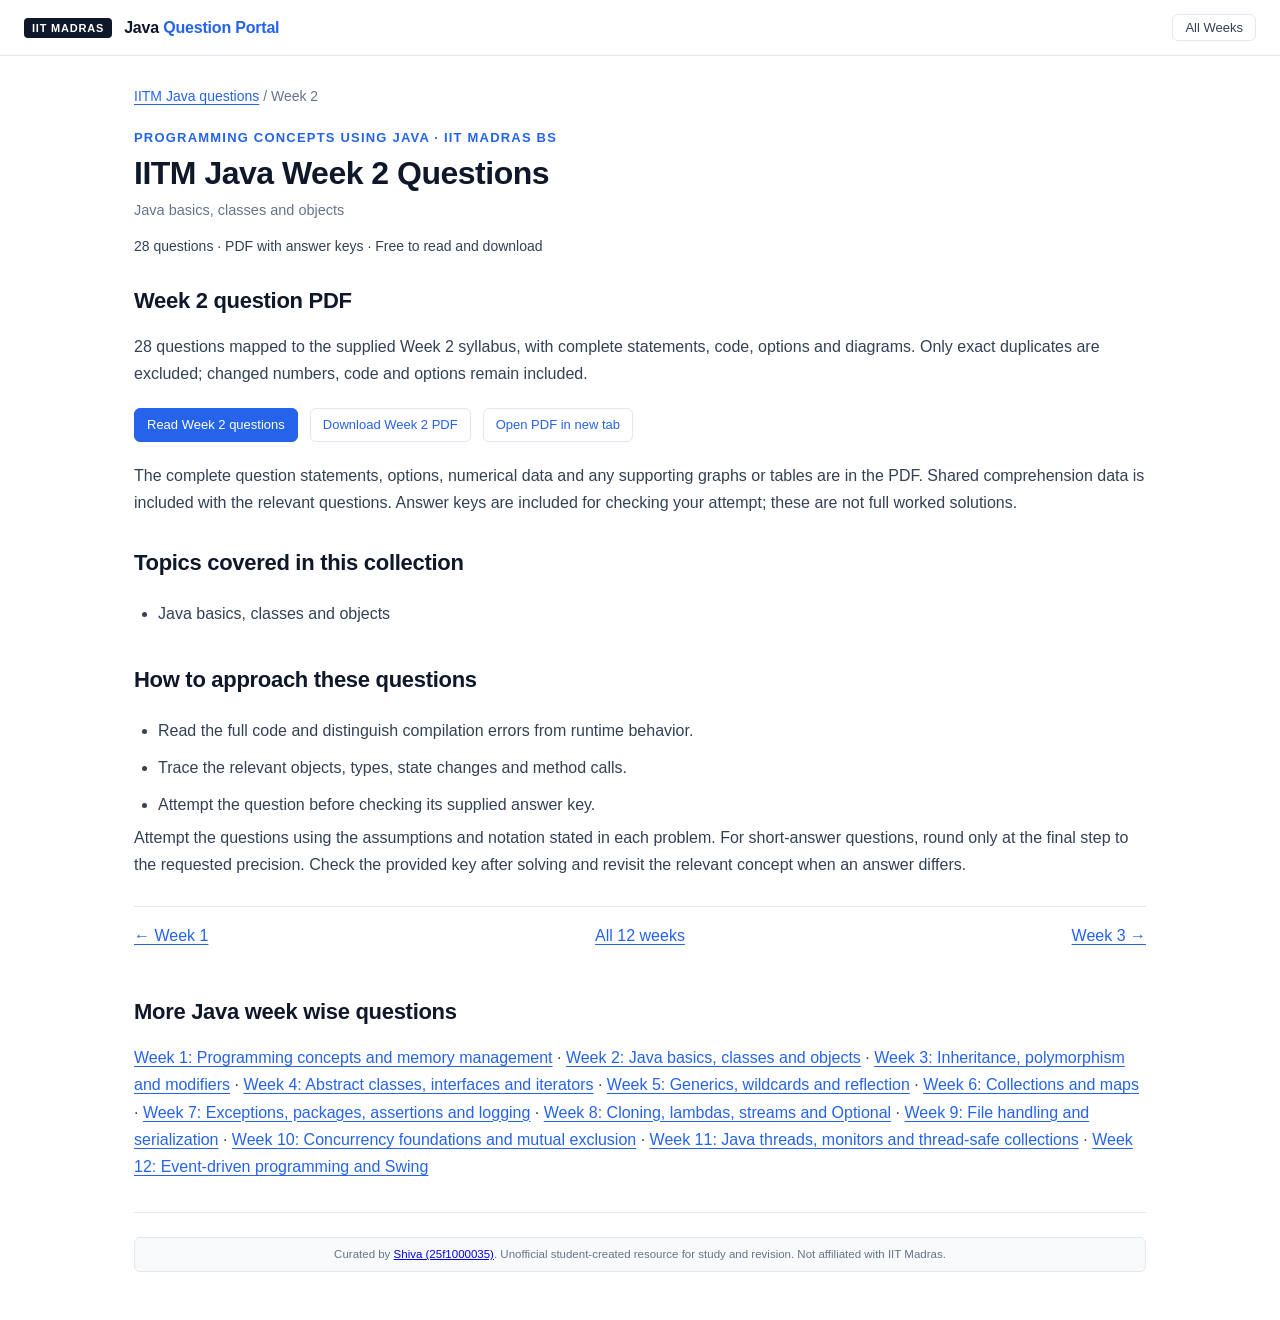
<file: week-2.html>
<!DOCTYPE html>
<html lang="en">
<head>
  <meta charset="UTF-8">
  <meta name="viewport" content="width=device-width, initial-scale=1.0">
  <title>IITM Java Week 2 Questions | Java basics, classes and objects</title>
  <meta name="description" content="Practice IITM Java Week 2: Java basics, classes and objects. Browse 28 numbered questions with answer keys, topic guidance and a downloadable Programming Concepts Using Java PDF.">
  <meta name="robots" content="index, follow, max-image-preview:large">
  <meta name="author" content="Shiva Yadav">
  <meta name="theme-color" content="#2563eb">
  <link rel="icon" href="assets/favicon.svg" type="image/svg+xml">
  <meta property="og:type" content="article">
  <meta property="og:locale" content="en_IN">
  <meta property="og:site_name" content="IITM Java Question Portal">
  <meta property="og:title" content="IITM Java Week 2 Questions | Java basics, classes and objects">
  <meta property="og:description" content="Practice IITM Java Week 2: Java basics, classes and objects. Browse 28 numbered questions with answer keys, topic guidance and a downloadable Programming Concepts Using Java PDF.">
  <meta property="og:image" content="assets/java-social.svg">
  <meta property="og:image:width" content="1200">
  <meta property="og:image:height" content="630">
  <meta property="og:image:alt" content="IITM Java Week Wise Questions — Programming Concepts Using Java, Weeks 1–12">
  <meta name="twitter:card" content="summary_large_image">
  <meta name="twitter:title" content="IITM Java Week 2 Questions | Java basics, classes and objects">
  <meta name="twitter:description" content="Practice IITM Java Week 2: Java basics, classes and objects. Browse 28 numbered questions with answer keys, topic guidance and a downloadable Programming Concepts Using Java PDF.">
  <meta name="twitter:image" content="assets/java-social.svg">
  <meta name="twitter:image:alt" content="IITM Java Week Wise Questions — Programming Concepts Using Java, Weeks 1–12">
  <link rel="stylesheet" href="styles.css">
  <script type="application/ld+json">
{
  "@context": "https://schema.org",
  "@graph": [
    {
      "@type": "LearningResource",
      "@id": "week-2.html#resource",
      "url": "week-2.html",
      "name": "IITM Java Week 2 Questions | Java basics, classes and objects",
      "description": "Practice IITM Java Week 2: Java basics, classes and objects. Browse 28 numbered questions with answer keys, topic guidance and a downloadable Programming Concepts Using Java PDF.",
      "inLanguage": "en",
      "learningResourceType": "Question bank",
      "educationalUse": "Practice and revision",
      "isAccessibleForFree": true,
      "about": [
        {
          "@type": "Thing",
          "name": "Java basics, classes and objects"
        }
      ],
      "author": {
        "@type": "Person",
        "name": "Shiva Yadav"
      },
      "audience": {
        "@type": "EducationalAudience",
        "educationalRole": "student"
      },
      "encoding": {
        "@type": "MediaObject",
        "contentUrl": "output/pdf/Java_week_2_QP.pdf?v=0558fa470249",
        "encodingFormat": "application/pdf"
      }
    },
    {
      "@type": "BreadcrumbList",
      "itemListElement": [
        {
          "@type": "ListItem",
          "position": 1,
          "name": "IITM Java Week Wise Questions",
          "item": ""
        },
        {
          "@type": "ListItem",
          "position": 2,
          "name": "Week 2: Java basics, classes and objects",
          "item": "week-2.html"
        }
      ]
    }
  ]
}
</script>
</head>
<body>
  <a class="skip-link" href="#week-content">Skip to week questions</a>
  <header class="top-header">
    <div class="brand-section"><span class="brand-badge">IIT Madras</span><div class="brand-title">Java <span>Question Portal</span></div></div>
    <a class="btn-minimal" href="index.html">All Weeks</a>
  </header>
  <main id="week-content" class="week-page">
    <nav class="breadcrumbs" aria-label="Breadcrumb"><a href="index.html">IITM Java questions</a> / Week 2</nav>
    <div class="gallery-header">
      <div class="gallery-eyebrow">Programming Concepts Using Java · IIT Madras BS</div>
      <h1 class="gallery-title">IITM Java Week 2 Questions</h1>
      <p class="gallery-subtitle">Java basics, classes and objects</p>
      <p class="resource-meta">28 questions · PDF with answer keys · Free to read and download</p>
    </div>
    <section class="study-section" aria-labelledby="question-heading">
      <h2 id="question-heading">Week 2 question PDF</h2>
      <p>28 questions mapped to the supplied Week 2 syllabus, with complete statements, code, options and diagrams. Only exact duplicates are excluded; changed numbers, code and options remain included.</p>
      <div class="resource-actions">
        <a class="btn-primary" href="index.html?week=2">Read Week 2 questions</a>
        <a class="btn-minimal" href="output/pdf/Java_week_2_QP.pdf?v=0558fa470249" download>Download Week 2 PDF</a>
        <a class="btn-minimal" href="output/pdf/Java_week_2_QP.pdf?v=0558fa470249" target="_blank" rel="noopener">Open PDF in new tab</a>
      </div>
      <p>The complete question statements, options, numerical data and any supporting graphs or tables are in the PDF. Shared comprehension data is included with the relevant questions. Answer keys are included for checking your attempt; these are not full worked solutions.</p>
    </section>
    <section class="study-section" aria-labelledby="topics-heading">
      <h2 id="topics-heading">Topics covered in this collection</h2>
      <ul class="revision-list"><li>Java basics, classes and objects</li></ul>
    </section>
    <section class="study-section" aria-labelledby="revision-heading">
      <h2 id="revision-heading">How to approach these questions</h2>
      <ul class="revision-list"><li>Read the full code and distinguish compilation errors from runtime behavior.</li><li>Trace the relevant objects, types, state changes and method calls.</li><li>Attempt the question before checking its supplied answer key.</li></ul>
      <p>Attempt the questions using the assumptions and notation stated in each problem. For short-answer questions, round only at the final step to the requested precision. Check the provided key after solving and revisit the relevant concept when an answer differs.</p>
    </section>
    <nav class="week-pagination" aria-label="Adjacent weeks"><a href="week-1.html">← Week 1</a><a href="index.html">All 12 weeks</a><a href="week-3.html">Week 3 →</a></nav>
    <nav class="study-section" aria-label="All week topic guides"><h2>More Java week wise questions</h2><p><a href="week-1.html">Week 1: Programming concepts and memory management</a> · <a href="week-2.html">Week 2: Java basics, classes and objects</a> · <a href="week-3.html">Week 3: Inheritance, polymorphism and modifiers</a> · <a href="week-4.html">Week 4: Abstract classes, interfaces and iterators</a> · <a href="week-5.html">Week 5: Generics, wildcards and reflection</a> · <a href="week-6.html">Week 6: Collections and maps</a> · <a href="week-7.html">Week 7: Exceptions, packages, assertions and logging</a> · <a href="week-8.html">Week 8: Cloning, lambdas, streams and Optional</a> · <a href="week-9.html">Week 9: File handling and serialization</a> · <a href="week-10.html">Week 10: Concurrency foundations and mutual exclusion</a> · <a href="week-11.html">Week 11: Java threads, monitors and thread-safe collections</a> · <a href="week-12.html">Week 12: Event-driven programming and Swing</a></p></nav>
    <footer class="gallery-footer">
      <p class="footer-disclaimer-text">Curated by <a href="https://shiva-yadav-ds.vercel.app/" rel="noopener">Shiva (25f1000035)</a>. Unofficial student-created resource for study and revision. Not affiliated with IIT Madras.</p>
    </footer>
  </main>
</body>
</html>
</file>
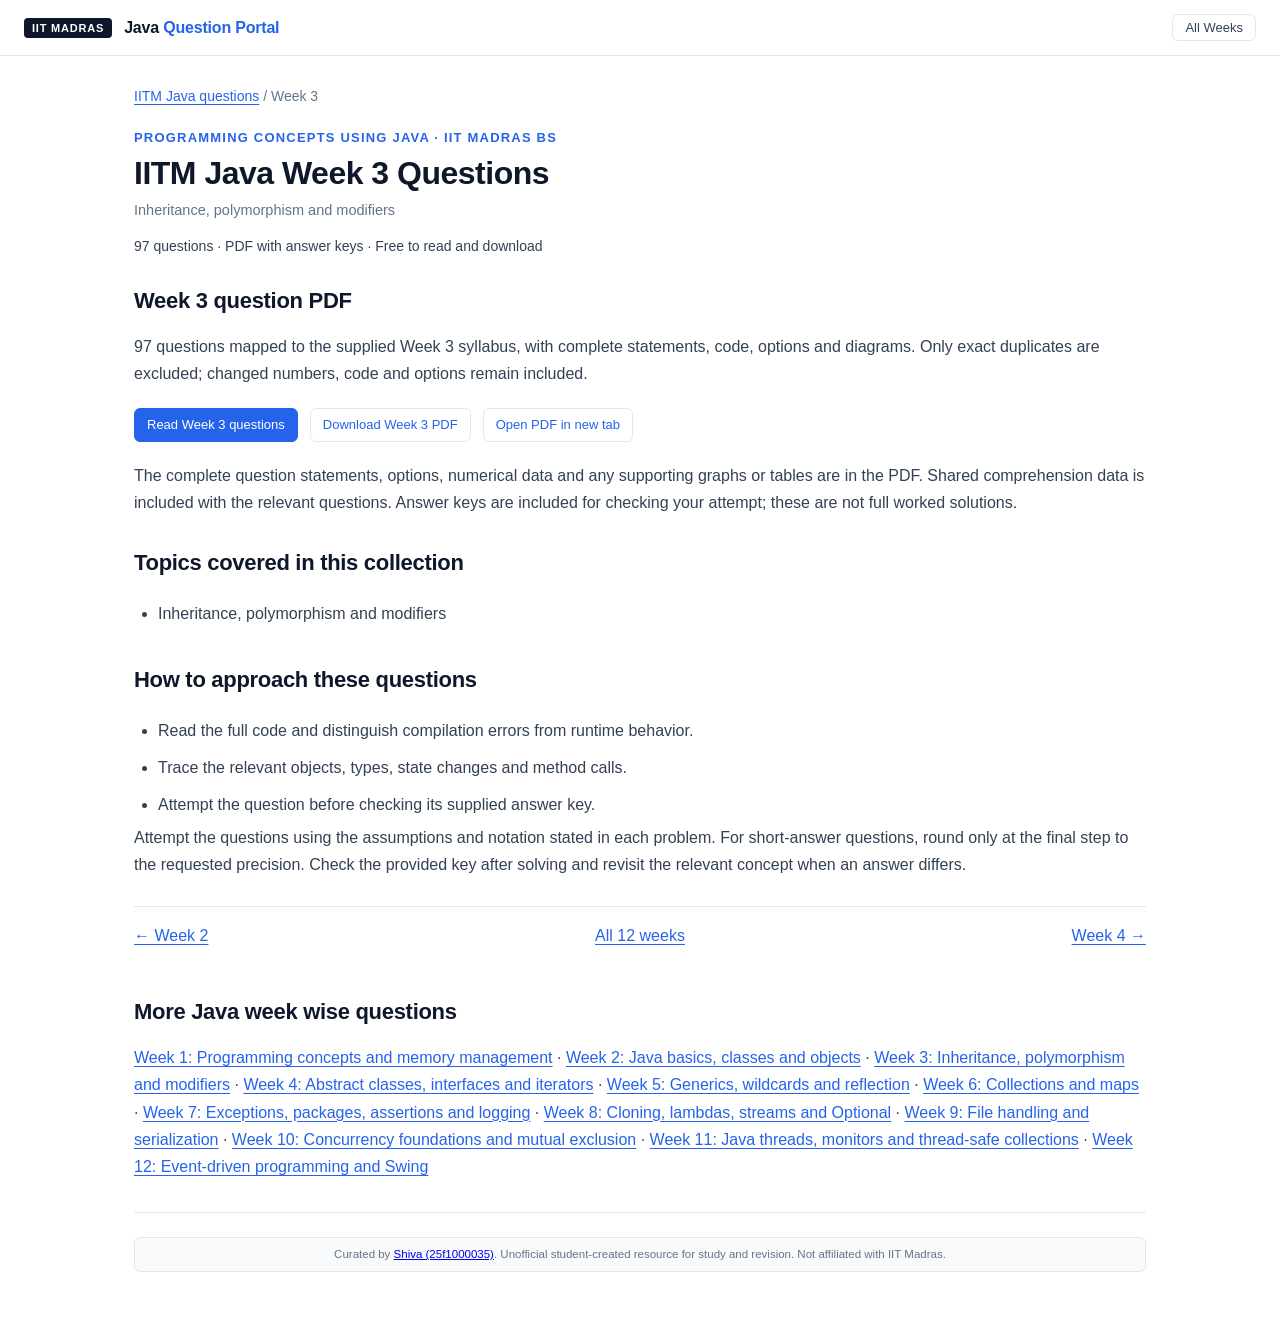
<file: week-3.html>
<!DOCTYPE html>
<html lang="en">
<head>
  <meta charset="UTF-8">
  <meta name="viewport" content="width=device-width, initial-scale=1.0">
  <title>IITM Java Week 3 Questions | Inheritance, polymorphism and modifiers</title>
  <meta name="description" content="Practice IITM Java Week 3: Inheritance, polymorphism and modifiers. Browse 97 numbered questions with answer keys, topic guidance and a downloadable Programming Concepts Using Java PDF.">
  <meta name="robots" content="index, follow, max-image-preview:large">
  <meta name="author" content="Shiva Yadav">
  <meta name="theme-color" content="#2563eb">
  <link rel="icon" href="assets/favicon.svg" type="image/svg+xml">
  <meta property="og:type" content="article">
  <meta property="og:locale" content="en_IN">
  <meta property="og:site_name" content="IITM Java Question Portal">
  <meta property="og:title" content="IITM Java Week 3 Questions | Inheritance, polymorphism and modifiers">
  <meta property="og:description" content="Practice IITM Java Week 3: Inheritance, polymorphism and modifiers. Browse 97 numbered questions with answer keys, topic guidance and a downloadable Programming Concepts Using Java PDF.">
  <meta property="og:image" content="assets/java-social.svg">
  <meta property="og:image:width" content="1200">
  <meta property="og:image:height" content="630">
  <meta property="og:image:alt" content="IITM Java Week Wise Questions — Programming Concepts Using Java, Weeks 1–12">
  <meta name="twitter:card" content="summary_large_image">
  <meta name="twitter:title" content="IITM Java Week 3 Questions | Inheritance, polymorphism and modifiers">
  <meta name="twitter:description" content="Practice IITM Java Week 3: Inheritance, polymorphism and modifiers. Browse 97 numbered questions with answer keys, topic guidance and a downloadable Programming Concepts Using Java PDF.">
  <meta name="twitter:image" content="assets/java-social.svg">
  <meta name="twitter:image:alt" content="IITM Java Week Wise Questions — Programming Concepts Using Java, Weeks 1–12">
  <link rel="stylesheet" href="styles.css">
  <script type="application/ld+json">
{
  "@context": "https://schema.org",
  "@graph": [
    {
      "@type": "LearningResource",
      "@id": "week-3.html#resource",
      "url": "week-3.html",
      "name": "IITM Java Week 3 Questions | Inheritance, polymorphism and modifiers",
      "description": "Practice IITM Java Week 3: Inheritance, polymorphism and modifiers. Browse 97 numbered questions with answer keys, topic guidance and a downloadable Programming Concepts Using Java PDF.",
      "inLanguage": "en",
      "learningResourceType": "Question bank",
      "educationalUse": "Practice and revision",
      "isAccessibleForFree": true,
      "about": [
        {
          "@type": "Thing",
          "name": "Inheritance, polymorphism and modifiers"
        }
      ],
      "author": {
        "@type": "Person",
        "name": "Shiva Yadav"
      },
      "audience": {
        "@type": "EducationalAudience",
        "educationalRole": "student"
      },
      "encoding": {
        "@type": "MediaObject",
        "contentUrl": "output/pdf/Java_week_3_QP.pdf?v=0558fa470249",
        "encodingFormat": "application/pdf"
      }
    },
    {
      "@type": "BreadcrumbList",
      "itemListElement": [
        {
          "@type": "ListItem",
          "position": 1,
          "name": "IITM Java Week Wise Questions",
          "item": ""
        },
        {
          "@type": "ListItem",
          "position": 2,
          "name": "Week 3: Inheritance, polymorphism and modifiers",
          "item": "week-3.html"
        }
      ]
    }
  ]
}
</script>
</head>
<body>
  <a class="skip-link" href="#week-content">Skip to week questions</a>
  <header class="top-header">
    <div class="brand-section"><span class="brand-badge">IIT Madras</span><div class="brand-title">Java <span>Question Portal</span></div></div>
    <a class="btn-minimal" href="index.html">All Weeks</a>
  </header>
  <main id="week-content" class="week-page">
    <nav class="breadcrumbs" aria-label="Breadcrumb"><a href="index.html">IITM Java questions</a> / Week 3</nav>
    <div class="gallery-header">
      <div class="gallery-eyebrow">Programming Concepts Using Java · IIT Madras BS</div>
      <h1 class="gallery-title">IITM Java Week 3 Questions</h1>
      <p class="gallery-subtitle">Inheritance, polymorphism and modifiers</p>
      <p class="resource-meta">97 questions · PDF with answer keys · Free to read and download</p>
    </div>
    <section class="study-section" aria-labelledby="question-heading">
      <h2 id="question-heading">Week 3 question PDF</h2>
      <p>97 questions mapped to the supplied Week 3 syllabus, with complete statements, code, options and diagrams. Only exact duplicates are excluded; changed numbers, code and options remain included.</p>
      <div class="resource-actions">
        <a class="btn-primary" href="index.html?week=3">Read Week 3 questions</a>
        <a class="btn-minimal" href="output/pdf/Java_week_3_QP.pdf?v=0558fa470249" download>Download Week 3 PDF</a>
        <a class="btn-minimal" href="output/pdf/Java_week_3_QP.pdf?v=0558fa470249" target="_blank" rel="noopener">Open PDF in new tab</a>
      </div>
      <p>The complete question statements, options, numerical data and any supporting graphs or tables are in the PDF. Shared comprehension data is included with the relevant questions. Answer keys are included for checking your attempt; these are not full worked solutions.</p>
    </section>
    <section class="study-section" aria-labelledby="topics-heading">
      <h2 id="topics-heading">Topics covered in this collection</h2>
      <ul class="revision-list"><li>Inheritance, polymorphism and modifiers</li></ul>
    </section>
    <section class="study-section" aria-labelledby="revision-heading">
      <h2 id="revision-heading">How to approach these questions</h2>
      <ul class="revision-list"><li>Read the full code and distinguish compilation errors from runtime behavior.</li><li>Trace the relevant objects, types, state changes and method calls.</li><li>Attempt the question before checking its supplied answer key.</li></ul>
      <p>Attempt the questions using the assumptions and notation stated in each problem. For short-answer questions, round only at the final step to the requested precision. Check the provided key after solving and revisit the relevant concept when an answer differs.</p>
    </section>
    <nav class="week-pagination" aria-label="Adjacent weeks"><a href="week-2.html">← Week 2</a><a href="index.html">All 12 weeks</a><a href="week-4.html">Week 4 →</a></nav>
    <nav class="study-section" aria-label="All week topic guides"><h2>More Java week wise questions</h2><p><a href="week-1.html">Week 1: Programming concepts and memory management</a> · <a href="week-2.html">Week 2: Java basics, classes and objects</a> · <a href="week-3.html">Week 3: Inheritance, polymorphism and modifiers</a> · <a href="week-4.html">Week 4: Abstract classes, interfaces and iterators</a> · <a href="week-5.html">Week 5: Generics, wildcards and reflection</a> · <a href="week-6.html">Week 6: Collections and maps</a> · <a href="week-7.html">Week 7: Exceptions, packages, assertions and logging</a> · <a href="week-8.html">Week 8: Cloning, lambdas, streams and Optional</a> · <a href="week-9.html">Week 9: File handling and serialization</a> · <a href="week-10.html">Week 10: Concurrency foundations and mutual exclusion</a> · <a href="week-11.html">Week 11: Java threads, monitors and thread-safe collections</a> · <a href="week-12.html">Week 12: Event-driven programming and Swing</a></p></nav>
    <footer class="gallery-footer">
      <p class="footer-disclaimer-text">Curated by <a href="https://shiva-yadav-ds.vercel.app/" rel="noopener">Shiva (25f1000035)</a>. Unofficial student-created resource for study and revision. Not affiliated with IIT Madras.</p>
    </footer>
  </main>
</body>
</html>
</file>
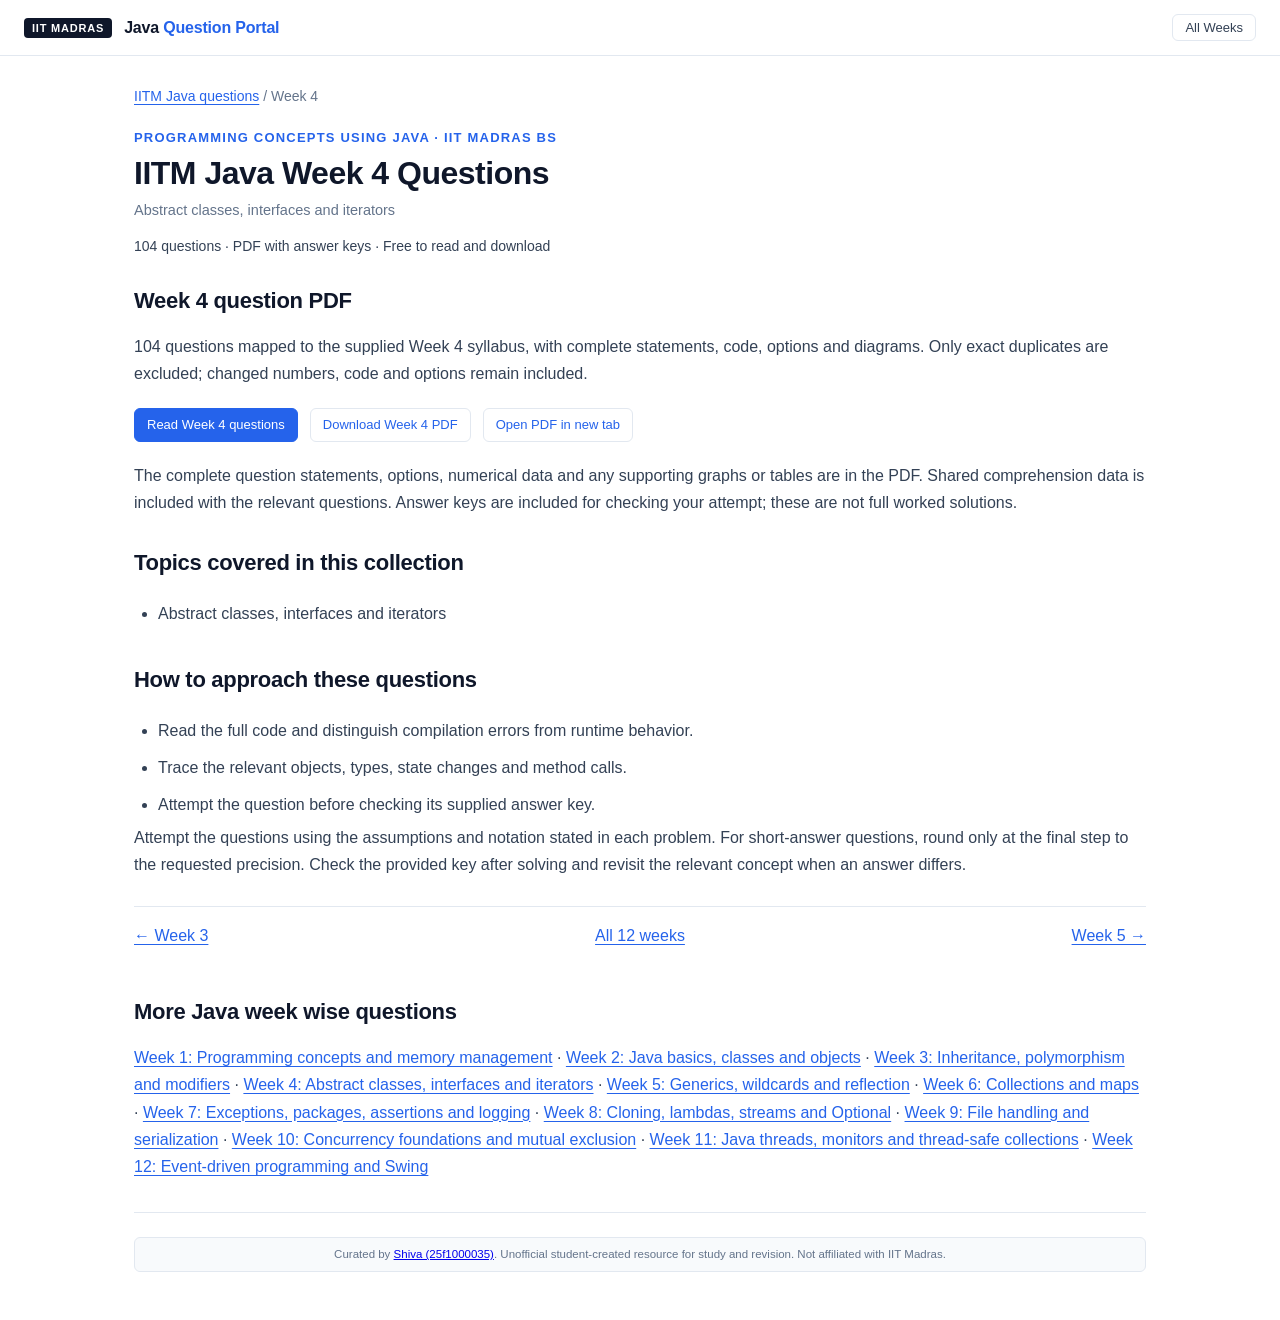
<file: week-4.html>
<!DOCTYPE html>
<html lang="en">
<head>
  <meta charset="UTF-8">
  <meta name="viewport" content="width=device-width, initial-scale=1.0">
  <title>IITM Java Week 4 Questions | Abstract classes, interfaces and iterators</title>
  <meta name="description" content="Practice IITM Java Week 4: Abstract classes, interfaces and iterators. Browse 104 numbered questions with answer keys, topic guidance and a downloadable Programming Concepts Using Java PDF.">
  <meta name="robots" content="index, follow, max-image-preview:large">
  <meta name="author" content="Shiva Yadav">
  <meta name="theme-color" content="#2563eb">
  <link rel="icon" href="assets/favicon.svg" type="image/svg+xml">
  <meta property="og:type" content="article">
  <meta property="og:locale" content="en_IN">
  <meta property="og:site_name" content="IITM Java Question Portal">
  <meta property="og:title" content="IITM Java Week 4 Questions | Abstract classes, interfaces and iterators">
  <meta property="og:description" content="Practice IITM Java Week 4: Abstract classes, interfaces and iterators. Browse 104 numbered questions with answer keys, topic guidance and a downloadable Programming Concepts Using Java PDF.">
  <meta property="og:image" content="assets/java-social.svg">
  <meta property="og:image:width" content="1200">
  <meta property="og:image:height" content="630">
  <meta property="og:image:alt" content="IITM Java Week Wise Questions — Programming Concepts Using Java, Weeks 1–12">
  <meta name="twitter:card" content="summary_large_image">
  <meta name="twitter:title" content="IITM Java Week 4 Questions | Abstract classes, interfaces and iterators">
  <meta name="twitter:description" content="Practice IITM Java Week 4: Abstract classes, interfaces and iterators. Browse 104 numbered questions with answer keys, topic guidance and a downloadable Programming Concepts Using Java PDF.">
  <meta name="twitter:image" content="assets/java-social.svg">
  <meta name="twitter:image:alt" content="IITM Java Week Wise Questions — Programming Concepts Using Java, Weeks 1–12">
  <link rel="stylesheet" href="styles.css">
  <script type="application/ld+json">
{
  "@context": "https://schema.org",
  "@graph": [
    {
      "@type": "LearningResource",
      "@id": "week-4.html#resource",
      "url": "week-4.html",
      "name": "IITM Java Week 4 Questions | Abstract classes, interfaces and iterators",
      "description": "Practice IITM Java Week 4: Abstract classes, interfaces and iterators. Browse 104 numbered questions with answer keys, topic guidance and a downloadable Programming Concepts Using Java PDF.",
      "inLanguage": "en",
      "learningResourceType": "Question bank",
      "educationalUse": "Practice and revision",
      "isAccessibleForFree": true,
      "about": [
        {
          "@type": "Thing",
          "name": "Abstract classes, interfaces and iterators"
        }
      ],
      "author": {
        "@type": "Person",
        "name": "Shiva Yadav"
      },
      "audience": {
        "@type": "EducationalAudience",
        "educationalRole": "student"
      },
      "encoding": {
        "@type": "MediaObject",
        "contentUrl": "output/pdf/Java_week_4_QP.pdf?v=0558fa470249",
        "encodingFormat": "application/pdf"
      }
    },
    {
      "@type": "BreadcrumbList",
      "itemListElement": [
        {
          "@type": "ListItem",
          "position": 1,
          "name": "IITM Java Week Wise Questions",
          "item": ""
        },
        {
          "@type": "ListItem",
          "position": 2,
          "name": "Week 4: Abstract classes, interfaces and iterators",
          "item": "week-4.html"
        }
      ]
    }
  ]
}
</script>
</head>
<body>
  <a class="skip-link" href="#week-content">Skip to week questions</a>
  <header class="top-header">
    <div class="brand-section"><span class="brand-badge">IIT Madras</span><div class="brand-title">Java <span>Question Portal</span></div></div>
    <a class="btn-minimal" href="index.html">All Weeks</a>
  </header>
  <main id="week-content" class="week-page">
    <nav class="breadcrumbs" aria-label="Breadcrumb"><a href="index.html">IITM Java questions</a> / Week 4</nav>
    <div class="gallery-header">
      <div class="gallery-eyebrow">Programming Concepts Using Java · IIT Madras BS</div>
      <h1 class="gallery-title">IITM Java Week 4 Questions</h1>
      <p class="gallery-subtitle">Abstract classes, interfaces and iterators</p>
      <p class="resource-meta">104 questions · PDF with answer keys · Free to read and download</p>
    </div>
    <section class="study-section" aria-labelledby="question-heading">
      <h2 id="question-heading">Week 4 question PDF</h2>
      <p>104 questions mapped to the supplied Week 4 syllabus, with complete statements, code, options and diagrams. Only exact duplicates are excluded; changed numbers, code and options remain included.</p>
      <div class="resource-actions">
        <a class="btn-primary" href="index.html?week=4">Read Week 4 questions</a>
        <a class="btn-minimal" href="output/pdf/Java_week_4_QP.pdf?v=0558fa470249" download>Download Week 4 PDF</a>
        <a class="btn-minimal" href="output/pdf/Java_week_4_QP.pdf?v=0558fa470249" target="_blank" rel="noopener">Open PDF in new tab</a>
      </div>
      <p>The complete question statements, options, numerical data and any supporting graphs or tables are in the PDF. Shared comprehension data is included with the relevant questions. Answer keys are included for checking your attempt; these are not full worked solutions.</p>
    </section>
    <section class="study-section" aria-labelledby="topics-heading">
      <h2 id="topics-heading">Topics covered in this collection</h2>
      <ul class="revision-list"><li>Abstract classes, interfaces and iterators</li></ul>
    </section>
    <section class="study-section" aria-labelledby="revision-heading">
      <h2 id="revision-heading">How to approach these questions</h2>
      <ul class="revision-list"><li>Read the full code and distinguish compilation errors from runtime behavior.</li><li>Trace the relevant objects, types, state changes and method calls.</li><li>Attempt the question before checking its supplied answer key.</li></ul>
      <p>Attempt the questions using the assumptions and notation stated in each problem. For short-answer questions, round only at the final step to the requested precision. Check the provided key after solving and revisit the relevant concept when an answer differs.</p>
    </section>
    <nav class="week-pagination" aria-label="Adjacent weeks"><a href="week-3.html">← Week 3</a><a href="index.html">All 12 weeks</a><a href="week-5.html">Week 5 →</a></nav>
    <nav class="study-section" aria-label="All week topic guides"><h2>More Java week wise questions</h2><p><a href="week-1.html">Week 1: Programming concepts and memory management</a> · <a href="week-2.html">Week 2: Java basics, classes and objects</a> · <a href="week-3.html">Week 3: Inheritance, polymorphism and modifiers</a> · <a href="week-4.html">Week 4: Abstract classes, interfaces and iterators</a> · <a href="week-5.html">Week 5: Generics, wildcards and reflection</a> · <a href="week-6.html">Week 6: Collections and maps</a> · <a href="week-7.html">Week 7: Exceptions, packages, assertions and logging</a> · <a href="week-8.html">Week 8: Cloning, lambdas, streams and Optional</a> · <a href="week-9.html">Week 9: File handling and serialization</a> · <a href="week-10.html">Week 10: Concurrency foundations and mutual exclusion</a> · <a href="week-11.html">Week 11: Java threads, monitors and thread-safe collections</a> · <a href="week-12.html">Week 12: Event-driven programming and Swing</a></p></nav>
    <footer class="gallery-footer">
      <p class="footer-disclaimer-text">Curated by <a href="https://shiva-yadav-ds.vercel.app/" rel="noopener">Shiva (25f1000035)</a>. Unofficial student-created resource for study and revision. Not affiliated with IIT Madras.</p>
    </footer>
  </main>
</body>
</html>
</file>
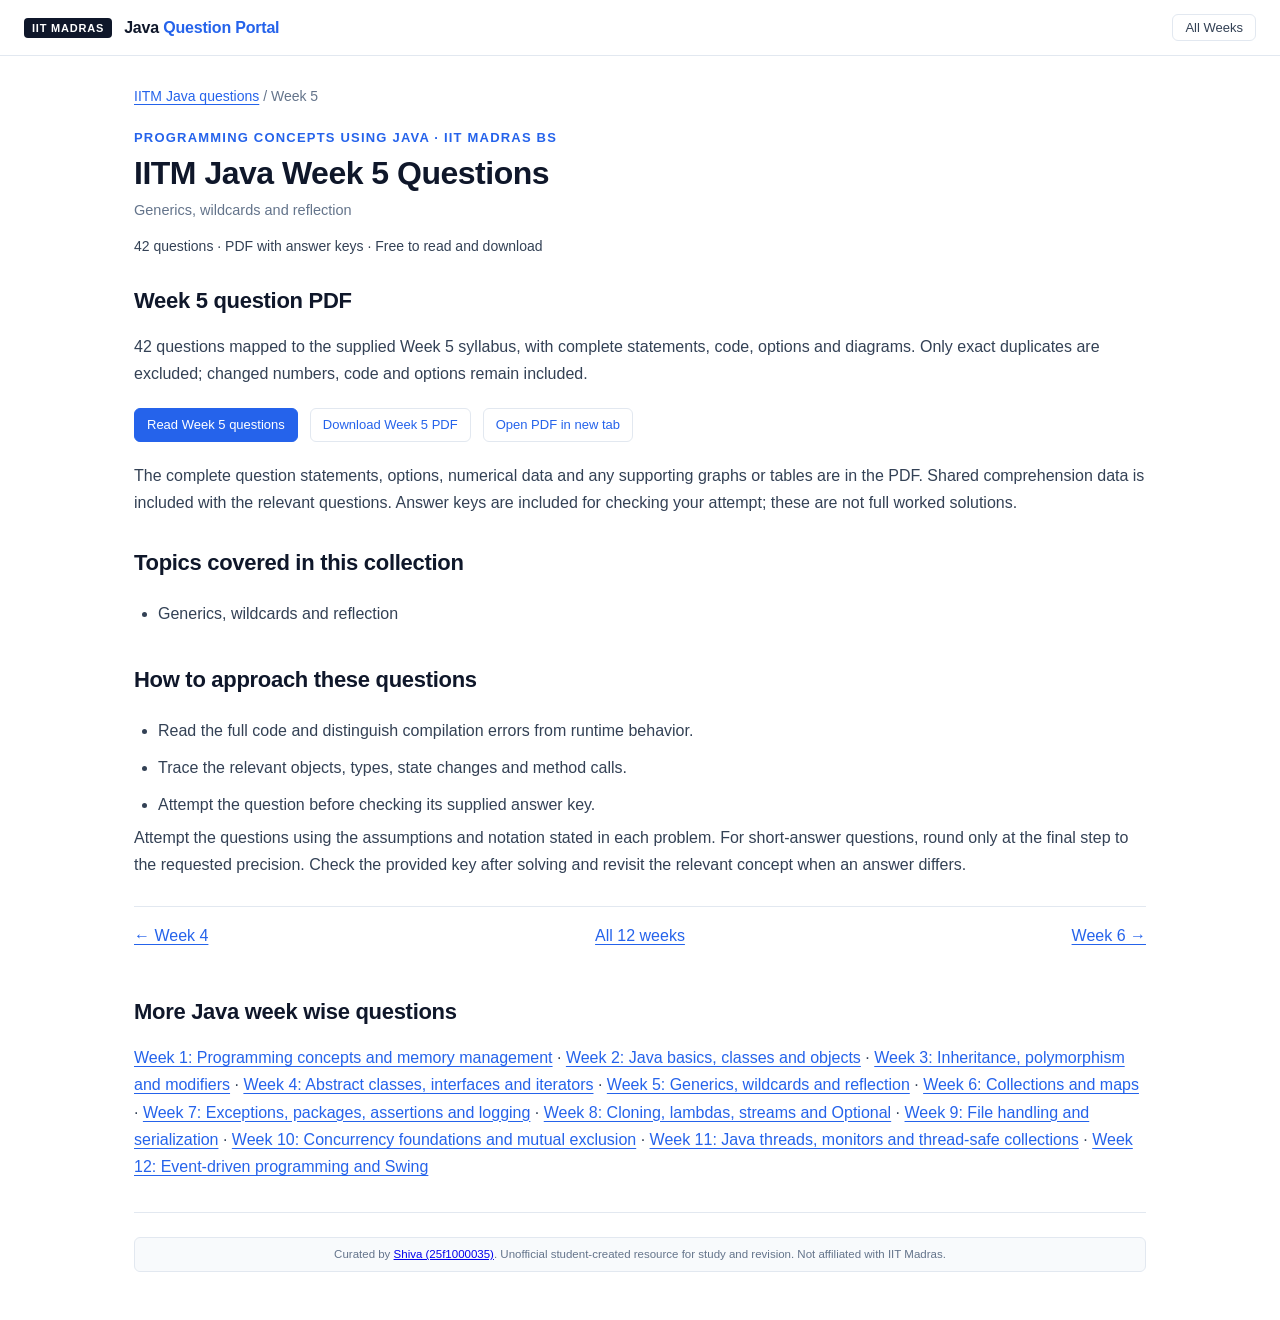
<file: week-5.html>
<!DOCTYPE html>
<html lang="en">
<head>
  <meta charset="UTF-8">
  <meta name="viewport" content="width=device-width, initial-scale=1.0">
  <title>IITM Java Week 5 Questions | Generics, wildcards and reflection</title>
  <meta name="description" content="Practice IITM Java Week 5: Generics, wildcards and reflection. Browse 42 numbered questions with answer keys, topic guidance and a downloadable Programming Concepts Using Java PDF.">
  <meta name="robots" content="index, follow, max-image-preview:large">
  <meta name="author" content="Shiva Yadav">
  <meta name="theme-color" content="#2563eb">
  <link rel="icon" href="assets/favicon.svg" type="image/svg+xml">
  <meta property="og:type" content="article">
  <meta property="og:locale" content="en_IN">
  <meta property="og:site_name" content="IITM Java Question Portal">
  <meta property="og:title" content="IITM Java Week 5 Questions | Generics, wildcards and reflection">
  <meta property="og:description" content="Practice IITM Java Week 5: Generics, wildcards and reflection. Browse 42 numbered questions with answer keys, topic guidance and a downloadable Programming Concepts Using Java PDF.">
  <meta property="og:image" content="assets/java-social.svg">
  <meta property="og:image:width" content="1200">
  <meta property="og:image:height" content="630">
  <meta property="og:image:alt" content="IITM Java Week Wise Questions — Programming Concepts Using Java, Weeks 1–12">
  <meta name="twitter:card" content="summary_large_image">
  <meta name="twitter:title" content="IITM Java Week 5 Questions | Generics, wildcards and reflection">
  <meta name="twitter:description" content="Practice IITM Java Week 5: Generics, wildcards and reflection. Browse 42 numbered questions with answer keys, topic guidance and a downloadable Programming Concepts Using Java PDF.">
  <meta name="twitter:image" content="assets/java-social.svg">
  <meta name="twitter:image:alt" content="IITM Java Week Wise Questions — Programming Concepts Using Java, Weeks 1–12">
  <link rel="stylesheet" href="styles.css">
  <script type="application/ld+json">
{
  "@context": "https://schema.org",
  "@graph": [
    {
      "@type": "LearningResource",
      "@id": "week-5.html#resource",
      "url": "week-5.html",
      "name": "IITM Java Week 5 Questions | Generics, wildcards and reflection",
      "description": "Practice IITM Java Week 5: Generics, wildcards and reflection. Browse 42 numbered questions with answer keys, topic guidance and a downloadable Programming Concepts Using Java PDF.",
      "inLanguage": "en",
      "learningResourceType": "Question bank",
      "educationalUse": "Practice and revision",
      "isAccessibleForFree": true,
      "about": [
        {
          "@type": "Thing",
          "name": "Generics, wildcards and reflection"
        }
      ],
      "author": {
        "@type": "Person",
        "name": "Shiva Yadav"
      },
      "audience": {
        "@type": "EducationalAudience",
        "educationalRole": "student"
      },
      "encoding": {
        "@type": "MediaObject",
        "contentUrl": "output/pdf/Java_week_5_QP.pdf?v=0558fa470249",
        "encodingFormat": "application/pdf"
      }
    },
    {
      "@type": "BreadcrumbList",
      "itemListElement": [
        {
          "@type": "ListItem",
          "position": 1,
          "name": "IITM Java Week Wise Questions",
          "item": ""
        },
        {
          "@type": "ListItem",
          "position": 2,
          "name": "Week 5: Generics, wildcards and reflection",
          "item": "week-5.html"
        }
      ]
    }
  ]
}
</script>
</head>
<body>
  <a class="skip-link" href="#week-content">Skip to week questions</a>
  <header class="top-header">
    <div class="brand-section"><span class="brand-badge">IIT Madras</span><div class="brand-title">Java <span>Question Portal</span></div></div>
    <a class="btn-minimal" href="index.html">All Weeks</a>
  </header>
  <main id="week-content" class="week-page">
    <nav class="breadcrumbs" aria-label="Breadcrumb"><a href="index.html">IITM Java questions</a> / Week 5</nav>
    <div class="gallery-header">
      <div class="gallery-eyebrow">Programming Concepts Using Java · IIT Madras BS</div>
      <h1 class="gallery-title">IITM Java Week 5 Questions</h1>
      <p class="gallery-subtitle">Generics, wildcards and reflection</p>
      <p class="resource-meta">42 questions · PDF with answer keys · Free to read and download</p>
    </div>
    <section class="study-section" aria-labelledby="question-heading">
      <h2 id="question-heading">Week 5 question PDF</h2>
      <p>42 questions mapped to the supplied Week 5 syllabus, with complete statements, code, options and diagrams. Only exact duplicates are excluded; changed numbers, code and options remain included.</p>
      <div class="resource-actions">
        <a class="btn-primary" href="index.html?week=5">Read Week 5 questions</a>
        <a class="btn-minimal" href="output/pdf/Java_week_5_QP.pdf?v=0558fa470249" download>Download Week 5 PDF</a>
        <a class="btn-minimal" href="output/pdf/Java_week_5_QP.pdf?v=0558fa470249" target="_blank" rel="noopener">Open PDF in new tab</a>
      </div>
      <p>The complete question statements, options, numerical data and any supporting graphs or tables are in the PDF. Shared comprehension data is included with the relevant questions. Answer keys are included for checking your attempt; these are not full worked solutions.</p>
    </section>
    <section class="study-section" aria-labelledby="topics-heading">
      <h2 id="topics-heading">Topics covered in this collection</h2>
      <ul class="revision-list"><li>Generics, wildcards and reflection</li></ul>
    </section>
    <section class="study-section" aria-labelledby="revision-heading">
      <h2 id="revision-heading">How to approach these questions</h2>
      <ul class="revision-list"><li>Read the full code and distinguish compilation errors from runtime behavior.</li><li>Trace the relevant objects, types, state changes and method calls.</li><li>Attempt the question before checking its supplied answer key.</li></ul>
      <p>Attempt the questions using the assumptions and notation stated in each problem. For short-answer questions, round only at the final step to the requested precision. Check the provided key after solving and revisit the relevant concept when an answer differs.</p>
    </section>
    <nav class="week-pagination" aria-label="Adjacent weeks"><a href="week-4.html">← Week 4</a><a href="index.html">All 12 weeks</a><a href="week-6.html">Week 6 →</a></nav>
    <nav class="study-section" aria-label="All week topic guides"><h2>More Java week wise questions</h2><p><a href="week-1.html">Week 1: Programming concepts and memory management</a> · <a href="week-2.html">Week 2: Java basics, classes and objects</a> · <a href="week-3.html">Week 3: Inheritance, polymorphism and modifiers</a> · <a href="week-4.html">Week 4: Abstract classes, interfaces and iterators</a> · <a href="week-5.html">Week 5: Generics, wildcards and reflection</a> · <a href="week-6.html">Week 6: Collections and maps</a> · <a href="week-7.html">Week 7: Exceptions, packages, assertions and logging</a> · <a href="week-8.html">Week 8: Cloning, lambdas, streams and Optional</a> · <a href="week-9.html">Week 9: File handling and serialization</a> · <a href="week-10.html">Week 10: Concurrency foundations and mutual exclusion</a> · <a href="week-11.html">Week 11: Java threads, monitors and thread-safe collections</a> · <a href="week-12.html">Week 12: Event-driven programming and Swing</a></p></nav>
    <footer class="gallery-footer">
      <p class="footer-disclaimer-text">Curated by <a href="https://shiva-yadav-ds.vercel.app/" rel="noopener">Shiva (25f1000035)</a>. Unofficial student-created resource for study and revision. Not affiliated with IIT Madras.</p>
    </footer>
  </main>
</body>
</html>
</file>
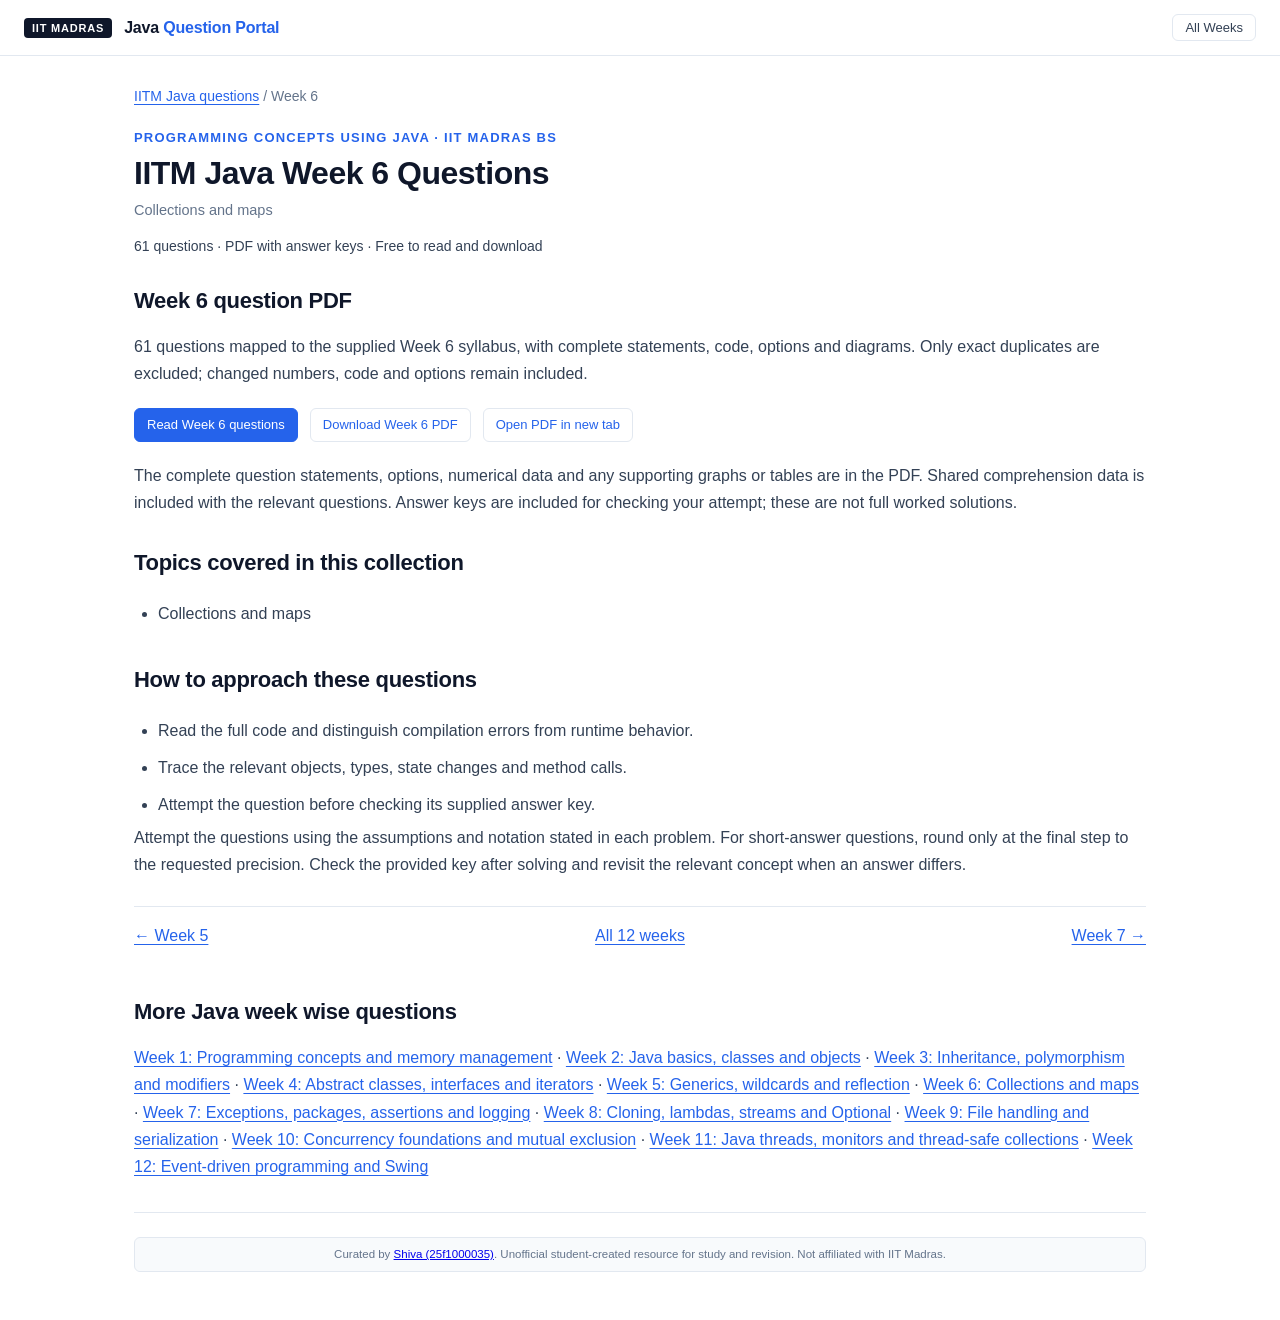
<file: week-6.html>
<!DOCTYPE html>
<html lang="en">
<head>
  <meta charset="UTF-8">
  <meta name="viewport" content="width=device-width, initial-scale=1.0">
  <title>IITM Java Week 6 Questions | Collections and maps</title>
  <meta name="description" content="Practice IITM Java Week 6: Collections and maps. Browse 61 numbered questions with answer keys, topic guidance and a downloadable Programming Concepts Using Java PDF.">
  <meta name="robots" content="index, follow, max-image-preview:large">
  <meta name="author" content="Shiva Yadav">
  <meta name="theme-color" content="#2563eb">
  <link rel="icon" href="assets/favicon.svg" type="image/svg+xml">
  <meta property="og:type" content="article">
  <meta property="og:locale" content="en_IN">
  <meta property="og:site_name" content="IITM Java Question Portal">
  <meta property="og:title" content="IITM Java Week 6 Questions | Collections and maps">
  <meta property="og:description" content="Practice IITM Java Week 6: Collections and maps. Browse 61 numbered questions with answer keys, topic guidance and a downloadable Programming Concepts Using Java PDF.">
  <meta property="og:image" content="assets/java-social.svg">
  <meta property="og:image:width" content="1200">
  <meta property="og:image:height" content="630">
  <meta property="og:image:alt" content="IITM Java Week Wise Questions — Programming Concepts Using Java, Weeks 1–12">
  <meta name="twitter:card" content="summary_large_image">
  <meta name="twitter:title" content="IITM Java Week 6 Questions | Collections and maps">
  <meta name="twitter:description" content="Practice IITM Java Week 6: Collections and maps. Browse 61 numbered questions with answer keys, topic guidance and a downloadable Programming Concepts Using Java PDF.">
  <meta name="twitter:image" content="assets/java-social.svg">
  <meta name="twitter:image:alt" content="IITM Java Week Wise Questions — Programming Concepts Using Java, Weeks 1–12">
  <link rel="stylesheet" href="styles.css">
  <script type="application/ld+json">
{
  "@context": "https://schema.org",
  "@graph": [
    {
      "@type": "LearningResource",
      "@id": "week-6.html#resource",
      "url": "week-6.html",
      "name": "IITM Java Week 6 Questions | Collections and maps",
      "description": "Practice IITM Java Week 6: Collections and maps. Browse 61 numbered questions with answer keys, topic guidance and a downloadable Programming Concepts Using Java PDF.",
      "inLanguage": "en",
      "learningResourceType": "Question bank",
      "educationalUse": "Practice and revision",
      "isAccessibleForFree": true,
      "about": [
        {
          "@type": "Thing",
          "name": "Collections and maps"
        }
      ],
      "author": {
        "@type": "Person",
        "name": "Shiva Yadav"
      },
      "audience": {
        "@type": "EducationalAudience",
        "educationalRole": "student"
      },
      "encoding": {
        "@type": "MediaObject",
        "contentUrl": "output/pdf/Java_week_6_QP.pdf?v=0558fa470249",
        "encodingFormat": "application/pdf"
      }
    },
    {
      "@type": "BreadcrumbList",
      "itemListElement": [
        {
          "@type": "ListItem",
          "position": 1,
          "name": "IITM Java Week Wise Questions",
          "item": ""
        },
        {
          "@type": "ListItem",
          "position": 2,
          "name": "Week 6: Collections and maps",
          "item": "week-6.html"
        }
      ]
    }
  ]
}
</script>
</head>
<body>
  <a class="skip-link" href="#week-content">Skip to week questions</a>
  <header class="top-header">
    <div class="brand-section"><span class="brand-badge">IIT Madras</span><div class="brand-title">Java <span>Question Portal</span></div></div>
    <a class="btn-minimal" href="index.html">All Weeks</a>
  </header>
  <main id="week-content" class="week-page">
    <nav class="breadcrumbs" aria-label="Breadcrumb"><a href="index.html">IITM Java questions</a> / Week 6</nav>
    <div class="gallery-header">
      <div class="gallery-eyebrow">Programming Concepts Using Java · IIT Madras BS</div>
      <h1 class="gallery-title">IITM Java Week 6 Questions</h1>
      <p class="gallery-subtitle">Collections and maps</p>
      <p class="resource-meta">61 questions · PDF with answer keys · Free to read and download</p>
    </div>
    <section class="study-section" aria-labelledby="question-heading">
      <h2 id="question-heading">Week 6 question PDF</h2>
      <p>61 questions mapped to the supplied Week 6 syllabus, with complete statements, code, options and diagrams. Only exact duplicates are excluded; changed numbers, code and options remain included.</p>
      <div class="resource-actions">
        <a class="btn-primary" href="index.html?week=6">Read Week 6 questions</a>
        <a class="btn-minimal" href="output/pdf/Java_week_6_QP.pdf?v=0558fa470249" download>Download Week 6 PDF</a>
        <a class="btn-minimal" href="output/pdf/Java_week_6_QP.pdf?v=0558fa470249" target="_blank" rel="noopener">Open PDF in new tab</a>
      </div>
      <p>The complete question statements, options, numerical data and any supporting graphs or tables are in the PDF. Shared comprehension data is included with the relevant questions. Answer keys are included for checking your attempt; these are not full worked solutions.</p>
    </section>
    <section class="study-section" aria-labelledby="topics-heading">
      <h2 id="topics-heading">Topics covered in this collection</h2>
      <ul class="revision-list"><li>Collections and maps</li></ul>
    </section>
    <section class="study-section" aria-labelledby="revision-heading">
      <h2 id="revision-heading">How to approach these questions</h2>
      <ul class="revision-list"><li>Read the full code and distinguish compilation errors from runtime behavior.</li><li>Trace the relevant objects, types, state changes and method calls.</li><li>Attempt the question before checking its supplied answer key.</li></ul>
      <p>Attempt the questions using the assumptions and notation stated in each problem. For short-answer questions, round only at the final step to the requested precision. Check the provided key after solving and revisit the relevant concept when an answer differs.</p>
    </section>
    <nav class="week-pagination" aria-label="Adjacent weeks"><a href="week-5.html">← Week 5</a><a href="index.html">All 12 weeks</a><a href="week-7.html">Week 7 →</a></nav>
    <nav class="study-section" aria-label="All week topic guides"><h2>More Java week wise questions</h2><p><a href="week-1.html">Week 1: Programming concepts and memory management</a> · <a href="week-2.html">Week 2: Java basics, classes and objects</a> · <a href="week-3.html">Week 3: Inheritance, polymorphism and modifiers</a> · <a href="week-4.html">Week 4: Abstract classes, interfaces and iterators</a> · <a href="week-5.html">Week 5: Generics, wildcards and reflection</a> · <a href="week-6.html">Week 6: Collections and maps</a> · <a href="week-7.html">Week 7: Exceptions, packages, assertions and logging</a> · <a href="week-8.html">Week 8: Cloning, lambdas, streams and Optional</a> · <a href="week-9.html">Week 9: File handling and serialization</a> · <a href="week-10.html">Week 10: Concurrency foundations and mutual exclusion</a> · <a href="week-11.html">Week 11: Java threads, monitors and thread-safe collections</a> · <a href="week-12.html">Week 12: Event-driven programming and Swing</a></p></nav>
    <footer class="gallery-footer">
      <p class="footer-disclaimer-text">Curated by <a href="https://shiva-yadav-ds.vercel.app/" rel="noopener">Shiva (25f1000035)</a>. Unofficial student-created resource for study and revision. Not affiliated with IIT Madras.</p>
    </footer>
  </main>
</body>
</html>
</file>
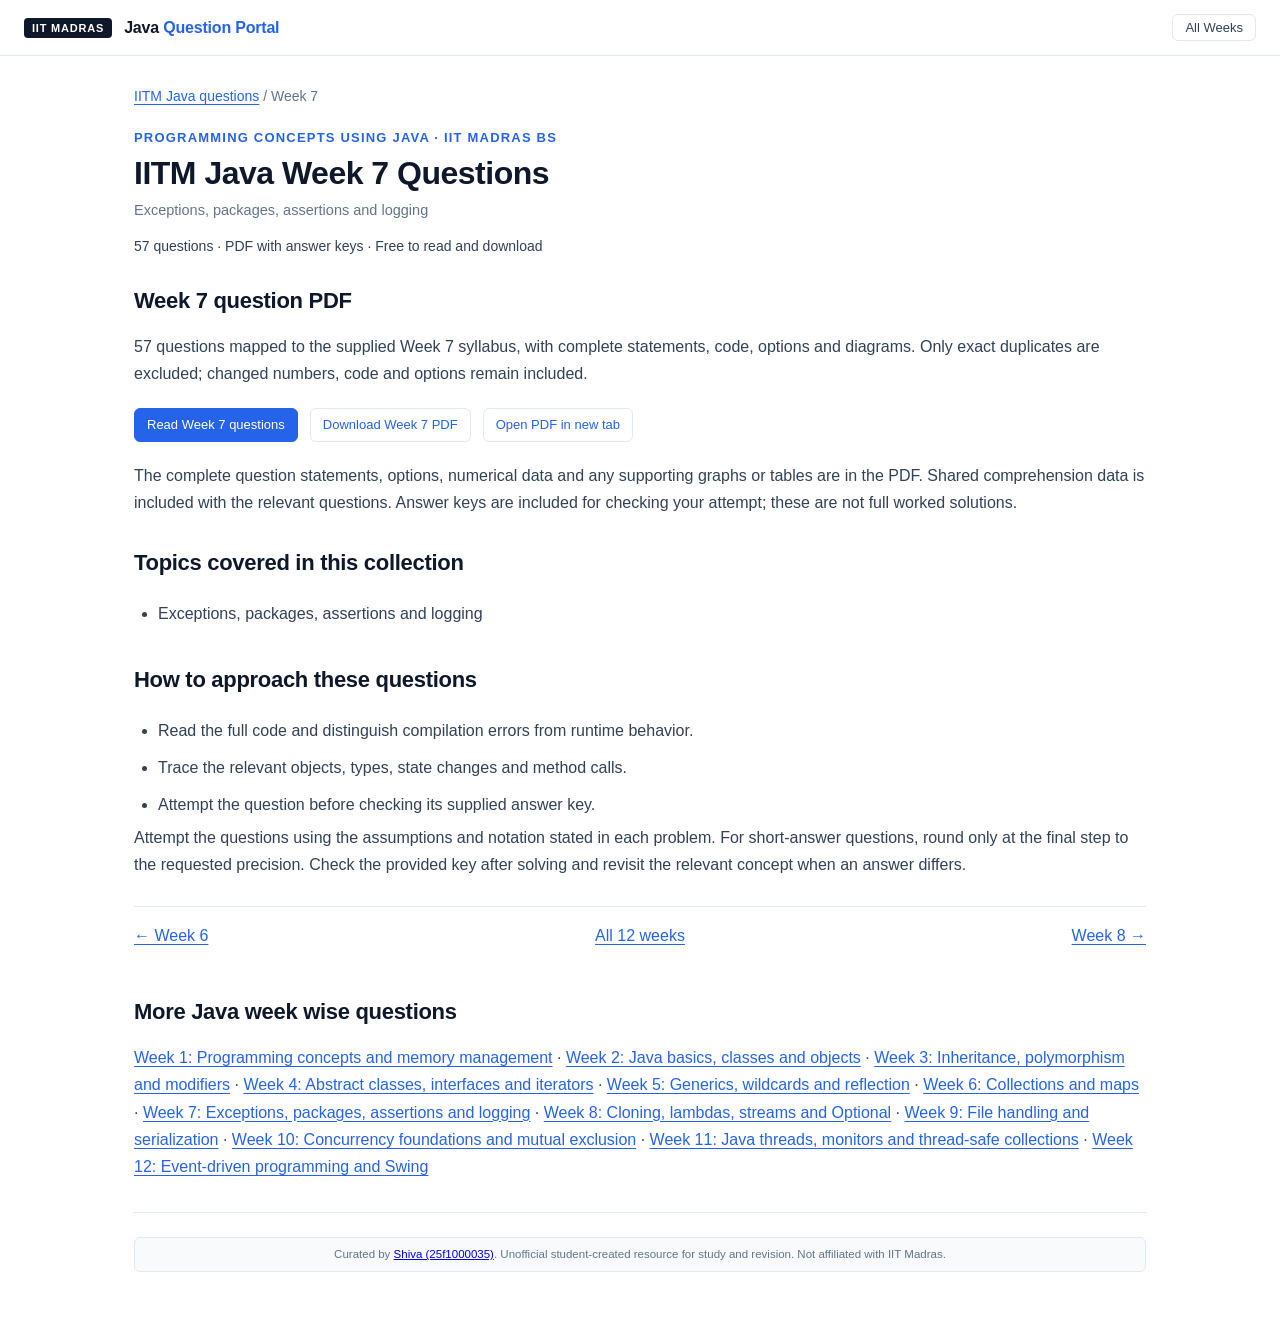
<file: week-7.html>
<!DOCTYPE html>
<html lang="en">
<head>
  <meta charset="UTF-8">
  <meta name="viewport" content="width=device-width, initial-scale=1.0">
  <title>IITM Java Week 7 Questions | Exceptions, packages, assertions and logging</title>
  <meta name="description" content="Practice IITM Java Week 7: Exceptions, packages, assertions and logging. Browse 57 numbered questions with answer keys, topic guidance and a downloadable Programming Concepts Using Java PDF.">
  <meta name="robots" content="index, follow, max-image-preview:large">
  <meta name="author" content="Shiva Yadav">
  <meta name="theme-color" content="#2563eb">
  <link rel="icon" href="assets/favicon.svg" type="image/svg+xml">
  <meta property="og:type" content="article">
  <meta property="og:locale" content="en_IN">
  <meta property="og:site_name" content="IITM Java Question Portal">
  <meta property="og:title" content="IITM Java Week 7 Questions | Exceptions, packages, assertions and logging">
  <meta property="og:description" content="Practice IITM Java Week 7: Exceptions, packages, assertions and logging. Browse 57 numbered questions with answer keys, topic guidance and a downloadable Programming Concepts Using Java PDF.">
  <meta property="og:image" content="assets/java-social.svg">
  <meta property="og:image:width" content="1200">
  <meta property="og:image:height" content="630">
  <meta property="og:image:alt" content="IITM Java Week Wise Questions — Programming Concepts Using Java, Weeks 1–12">
  <meta name="twitter:card" content="summary_large_image">
  <meta name="twitter:title" content="IITM Java Week 7 Questions | Exceptions, packages, assertions and logging">
  <meta name="twitter:description" content="Practice IITM Java Week 7: Exceptions, packages, assertions and logging. Browse 57 numbered questions with answer keys, topic guidance and a downloadable Programming Concepts Using Java PDF.">
  <meta name="twitter:image" content="assets/java-social.svg">
  <meta name="twitter:image:alt" content="IITM Java Week Wise Questions — Programming Concepts Using Java, Weeks 1–12">
  <link rel="stylesheet" href="styles.css">
  <script type="application/ld+json">
{
  "@context": "https://schema.org",
  "@graph": [
    {
      "@type": "LearningResource",
      "@id": "week-7.html#resource",
      "url": "week-7.html",
      "name": "IITM Java Week 7 Questions | Exceptions, packages, assertions and logging",
      "description": "Practice IITM Java Week 7: Exceptions, packages, assertions and logging. Browse 57 numbered questions with answer keys, topic guidance and a downloadable Programming Concepts Using Java PDF.",
      "inLanguage": "en",
      "learningResourceType": "Question bank",
      "educationalUse": "Practice and revision",
      "isAccessibleForFree": true,
      "about": [
        {
          "@type": "Thing",
          "name": "Exceptions, packages, assertions and logging"
        }
      ],
      "author": {
        "@type": "Person",
        "name": "Shiva Yadav"
      },
      "audience": {
        "@type": "EducationalAudience",
        "educationalRole": "student"
      },
      "encoding": {
        "@type": "MediaObject",
        "contentUrl": "output/pdf/Java_week_7_QP.pdf?v=0558fa470249",
        "encodingFormat": "application/pdf"
      }
    },
    {
      "@type": "BreadcrumbList",
      "itemListElement": [
        {
          "@type": "ListItem",
          "position": 1,
          "name": "IITM Java Week Wise Questions",
          "item": ""
        },
        {
          "@type": "ListItem",
          "position": 2,
          "name": "Week 7: Exceptions, packages, assertions and logging",
          "item": "week-7.html"
        }
      ]
    }
  ]
}
</script>
</head>
<body>
  <a class="skip-link" href="#week-content">Skip to week questions</a>
  <header class="top-header">
    <div class="brand-section"><span class="brand-badge">IIT Madras</span><div class="brand-title">Java <span>Question Portal</span></div></div>
    <a class="btn-minimal" href="index.html">All Weeks</a>
  </header>
  <main id="week-content" class="week-page">
    <nav class="breadcrumbs" aria-label="Breadcrumb"><a href="index.html">IITM Java questions</a> / Week 7</nav>
    <div class="gallery-header">
      <div class="gallery-eyebrow">Programming Concepts Using Java · IIT Madras BS</div>
      <h1 class="gallery-title">IITM Java Week 7 Questions</h1>
      <p class="gallery-subtitle">Exceptions, packages, assertions and logging</p>
      <p class="resource-meta">57 questions · PDF with answer keys · Free to read and download</p>
    </div>
    <section class="study-section" aria-labelledby="question-heading">
      <h2 id="question-heading">Week 7 question PDF</h2>
      <p>57 questions mapped to the supplied Week 7 syllabus, with complete statements, code, options and diagrams. Only exact duplicates are excluded; changed numbers, code and options remain included.</p>
      <div class="resource-actions">
        <a class="btn-primary" href="index.html?week=7">Read Week 7 questions</a>
        <a class="btn-minimal" href="output/pdf/Java_week_7_QP.pdf?v=0558fa470249" download>Download Week 7 PDF</a>
        <a class="btn-minimal" href="output/pdf/Java_week_7_QP.pdf?v=0558fa470249" target="_blank" rel="noopener">Open PDF in new tab</a>
      </div>
      <p>The complete question statements, options, numerical data and any supporting graphs or tables are in the PDF. Shared comprehension data is included with the relevant questions. Answer keys are included for checking your attempt; these are not full worked solutions.</p>
    </section>
    <section class="study-section" aria-labelledby="topics-heading">
      <h2 id="topics-heading">Topics covered in this collection</h2>
      <ul class="revision-list"><li>Exceptions, packages, assertions and logging</li></ul>
    </section>
    <section class="study-section" aria-labelledby="revision-heading">
      <h2 id="revision-heading">How to approach these questions</h2>
      <ul class="revision-list"><li>Read the full code and distinguish compilation errors from runtime behavior.</li><li>Trace the relevant objects, types, state changes and method calls.</li><li>Attempt the question before checking its supplied answer key.</li></ul>
      <p>Attempt the questions using the assumptions and notation stated in each problem. For short-answer questions, round only at the final step to the requested precision. Check the provided key after solving and revisit the relevant concept when an answer differs.</p>
    </section>
    <nav class="week-pagination" aria-label="Adjacent weeks"><a href="week-6.html">← Week 6</a><a href="index.html">All 12 weeks</a><a href="week-8.html">Week 8 →</a></nav>
    <nav class="study-section" aria-label="All week topic guides"><h2>More Java week wise questions</h2><p><a href="week-1.html">Week 1: Programming concepts and memory management</a> · <a href="week-2.html">Week 2: Java basics, classes and objects</a> · <a href="week-3.html">Week 3: Inheritance, polymorphism and modifiers</a> · <a href="week-4.html">Week 4: Abstract classes, interfaces and iterators</a> · <a href="week-5.html">Week 5: Generics, wildcards and reflection</a> · <a href="week-6.html">Week 6: Collections and maps</a> · <a href="week-7.html">Week 7: Exceptions, packages, assertions and logging</a> · <a href="week-8.html">Week 8: Cloning, lambdas, streams and Optional</a> · <a href="week-9.html">Week 9: File handling and serialization</a> · <a href="week-10.html">Week 10: Concurrency foundations and mutual exclusion</a> · <a href="week-11.html">Week 11: Java threads, monitors and thread-safe collections</a> · <a href="week-12.html">Week 12: Event-driven programming and Swing</a></p></nav>
    <footer class="gallery-footer">
      <p class="footer-disclaimer-text">Curated by <a href="https://shiva-yadav-ds.vercel.app/" rel="noopener">Shiva (25f1000035)</a>. Unofficial student-created resource for study and revision. Not affiliated with IIT Madras.</p>
    </footer>
  </main>
</body>
</html>
</file>
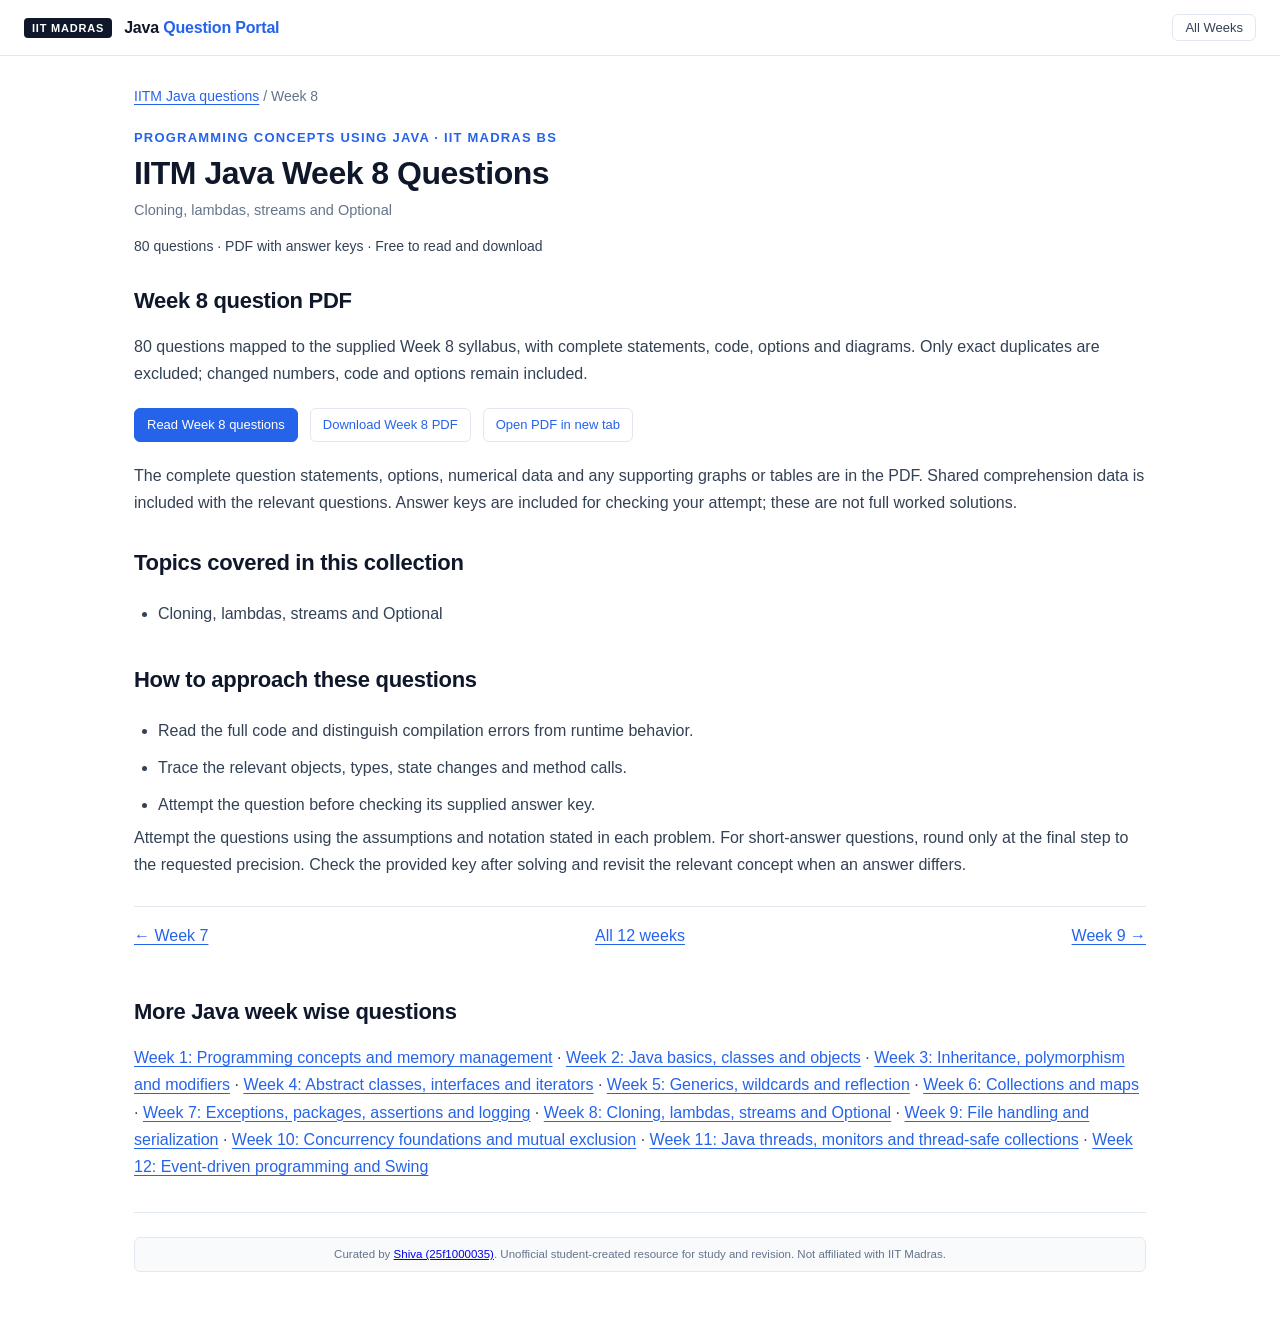
<file: week-8.html>
<!DOCTYPE html>
<html lang="en">
<head>
  <meta charset="UTF-8">
  <meta name="viewport" content="width=device-width, initial-scale=1.0">
  <title>IITM Java Week 8 Questions | Cloning, lambdas, streams and Optional</title>
  <meta name="description" content="Practice IITM Java Week 8: Cloning, lambdas, streams and Optional. Browse 80 numbered questions with answer keys, topic guidance and a downloadable Programming Concepts Using Java PDF.">
  <meta name="robots" content="index, follow, max-image-preview:large">
  <meta name="author" content="Shiva Yadav">
  <meta name="theme-color" content="#2563eb">
  <link rel="icon" href="assets/favicon.svg" type="image/svg+xml">
  <meta property="og:type" content="article">
  <meta property="og:locale" content="en_IN">
  <meta property="og:site_name" content="IITM Java Question Portal">
  <meta property="og:title" content="IITM Java Week 8 Questions | Cloning, lambdas, streams and Optional">
  <meta property="og:description" content="Practice IITM Java Week 8: Cloning, lambdas, streams and Optional. Browse 80 numbered questions with answer keys, topic guidance and a downloadable Programming Concepts Using Java PDF.">
  <meta property="og:image" content="assets/java-social.svg">
  <meta property="og:image:width" content="1200">
  <meta property="og:image:height" content="630">
  <meta property="og:image:alt" content="IITM Java Week Wise Questions — Programming Concepts Using Java, Weeks 1–12">
  <meta name="twitter:card" content="summary_large_image">
  <meta name="twitter:title" content="IITM Java Week 8 Questions | Cloning, lambdas, streams and Optional">
  <meta name="twitter:description" content="Practice IITM Java Week 8: Cloning, lambdas, streams and Optional. Browse 80 numbered questions with answer keys, topic guidance and a downloadable Programming Concepts Using Java PDF.">
  <meta name="twitter:image" content="assets/java-social.svg">
  <meta name="twitter:image:alt" content="IITM Java Week Wise Questions — Programming Concepts Using Java, Weeks 1–12">
  <link rel="stylesheet" href="styles.css">
  <script type="application/ld+json">
{
  "@context": "https://schema.org",
  "@graph": [
    {
      "@type": "LearningResource",
      "@id": "week-8.html#resource",
      "url": "week-8.html",
      "name": "IITM Java Week 8 Questions | Cloning, lambdas, streams and Optional",
      "description": "Practice IITM Java Week 8: Cloning, lambdas, streams and Optional. Browse 80 numbered questions with answer keys, topic guidance and a downloadable Programming Concepts Using Java PDF.",
      "inLanguage": "en",
      "learningResourceType": "Question bank",
      "educationalUse": "Practice and revision",
      "isAccessibleForFree": true,
      "about": [
        {
          "@type": "Thing",
          "name": "Cloning, lambdas, streams and Optional"
        }
      ],
      "author": {
        "@type": "Person",
        "name": "Shiva Yadav"
      },
      "audience": {
        "@type": "EducationalAudience",
        "educationalRole": "student"
      },
      "encoding": {
        "@type": "MediaObject",
        "contentUrl": "output/pdf/Java_week_8_QP.pdf?v=0558fa470249",
        "encodingFormat": "application/pdf"
      }
    },
    {
      "@type": "BreadcrumbList",
      "itemListElement": [
        {
          "@type": "ListItem",
          "position": 1,
          "name": "IITM Java Week Wise Questions",
          "item": ""
        },
        {
          "@type": "ListItem",
          "position": 2,
          "name": "Week 8: Cloning, lambdas, streams and Optional",
          "item": "week-8.html"
        }
      ]
    }
  ]
}
</script>
</head>
<body>
  <a class="skip-link" href="#week-content">Skip to week questions</a>
  <header class="top-header">
    <div class="brand-section"><span class="brand-badge">IIT Madras</span><div class="brand-title">Java <span>Question Portal</span></div></div>
    <a class="btn-minimal" href="index.html">All Weeks</a>
  </header>
  <main id="week-content" class="week-page">
    <nav class="breadcrumbs" aria-label="Breadcrumb"><a href="index.html">IITM Java questions</a> / Week 8</nav>
    <div class="gallery-header">
      <div class="gallery-eyebrow">Programming Concepts Using Java · IIT Madras BS</div>
      <h1 class="gallery-title">IITM Java Week 8 Questions</h1>
      <p class="gallery-subtitle">Cloning, lambdas, streams and Optional</p>
      <p class="resource-meta">80 questions · PDF with answer keys · Free to read and download</p>
    </div>
    <section class="study-section" aria-labelledby="question-heading">
      <h2 id="question-heading">Week 8 question PDF</h2>
      <p>80 questions mapped to the supplied Week 8 syllabus, with complete statements, code, options and diagrams. Only exact duplicates are excluded; changed numbers, code and options remain included.</p>
      <div class="resource-actions">
        <a class="btn-primary" href="index.html?week=8">Read Week 8 questions</a>
        <a class="btn-minimal" href="output/pdf/Java_week_8_QP.pdf?v=0558fa470249" download>Download Week 8 PDF</a>
        <a class="btn-minimal" href="output/pdf/Java_week_8_QP.pdf?v=0558fa470249" target="_blank" rel="noopener">Open PDF in new tab</a>
      </div>
      <p>The complete question statements, options, numerical data and any supporting graphs or tables are in the PDF. Shared comprehension data is included with the relevant questions. Answer keys are included for checking your attempt; these are not full worked solutions.</p>
    </section>
    <section class="study-section" aria-labelledby="topics-heading">
      <h2 id="topics-heading">Topics covered in this collection</h2>
      <ul class="revision-list"><li>Cloning, lambdas, streams and Optional</li></ul>
    </section>
    <section class="study-section" aria-labelledby="revision-heading">
      <h2 id="revision-heading">How to approach these questions</h2>
      <ul class="revision-list"><li>Read the full code and distinguish compilation errors from runtime behavior.</li><li>Trace the relevant objects, types, state changes and method calls.</li><li>Attempt the question before checking its supplied answer key.</li></ul>
      <p>Attempt the questions using the assumptions and notation stated in each problem. For short-answer questions, round only at the final step to the requested precision. Check the provided key after solving and revisit the relevant concept when an answer differs.</p>
    </section>
    <nav class="week-pagination" aria-label="Adjacent weeks"><a href="week-7.html">← Week 7</a><a href="index.html">All 12 weeks</a><a href="week-9.html">Week 9 →</a></nav>
    <nav class="study-section" aria-label="All week topic guides"><h2>More Java week wise questions</h2><p><a href="week-1.html">Week 1: Programming concepts and memory management</a> · <a href="week-2.html">Week 2: Java basics, classes and objects</a> · <a href="week-3.html">Week 3: Inheritance, polymorphism and modifiers</a> · <a href="week-4.html">Week 4: Abstract classes, interfaces and iterators</a> · <a href="week-5.html">Week 5: Generics, wildcards and reflection</a> · <a href="week-6.html">Week 6: Collections and maps</a> · <a href="week-7.html">Week 7: Exceptions, packages, assertions and logging</a> · <a href="week-8.html">Week 8: Cloning, lambdas, streams and Optional</a> · <a href="week-9.html">Week 9: File handling and serialization</a> · <a href="week-10.html">Week 10: Concurrency foundations and mutual exclusion</a> · <a href="week-11.html">Week 11: Java threads, monitors and thread-safe collections</a> · <a href="week-12.html">Week 12: Event-driven programming and Swing</a></p></nav>
    <footer class="gallery-footer">
      <p class="footer-disclaimer-text">Curated by <a href="https://shiva-yadav-ds.vercel.app/" rel="noopener">Shiva (25f1000035)</a>. Unofficial student-created resource for study and revision. Not affiliated with IIT Madras.</p>
    </footer>
  </main>
</body>
</html>
</file>
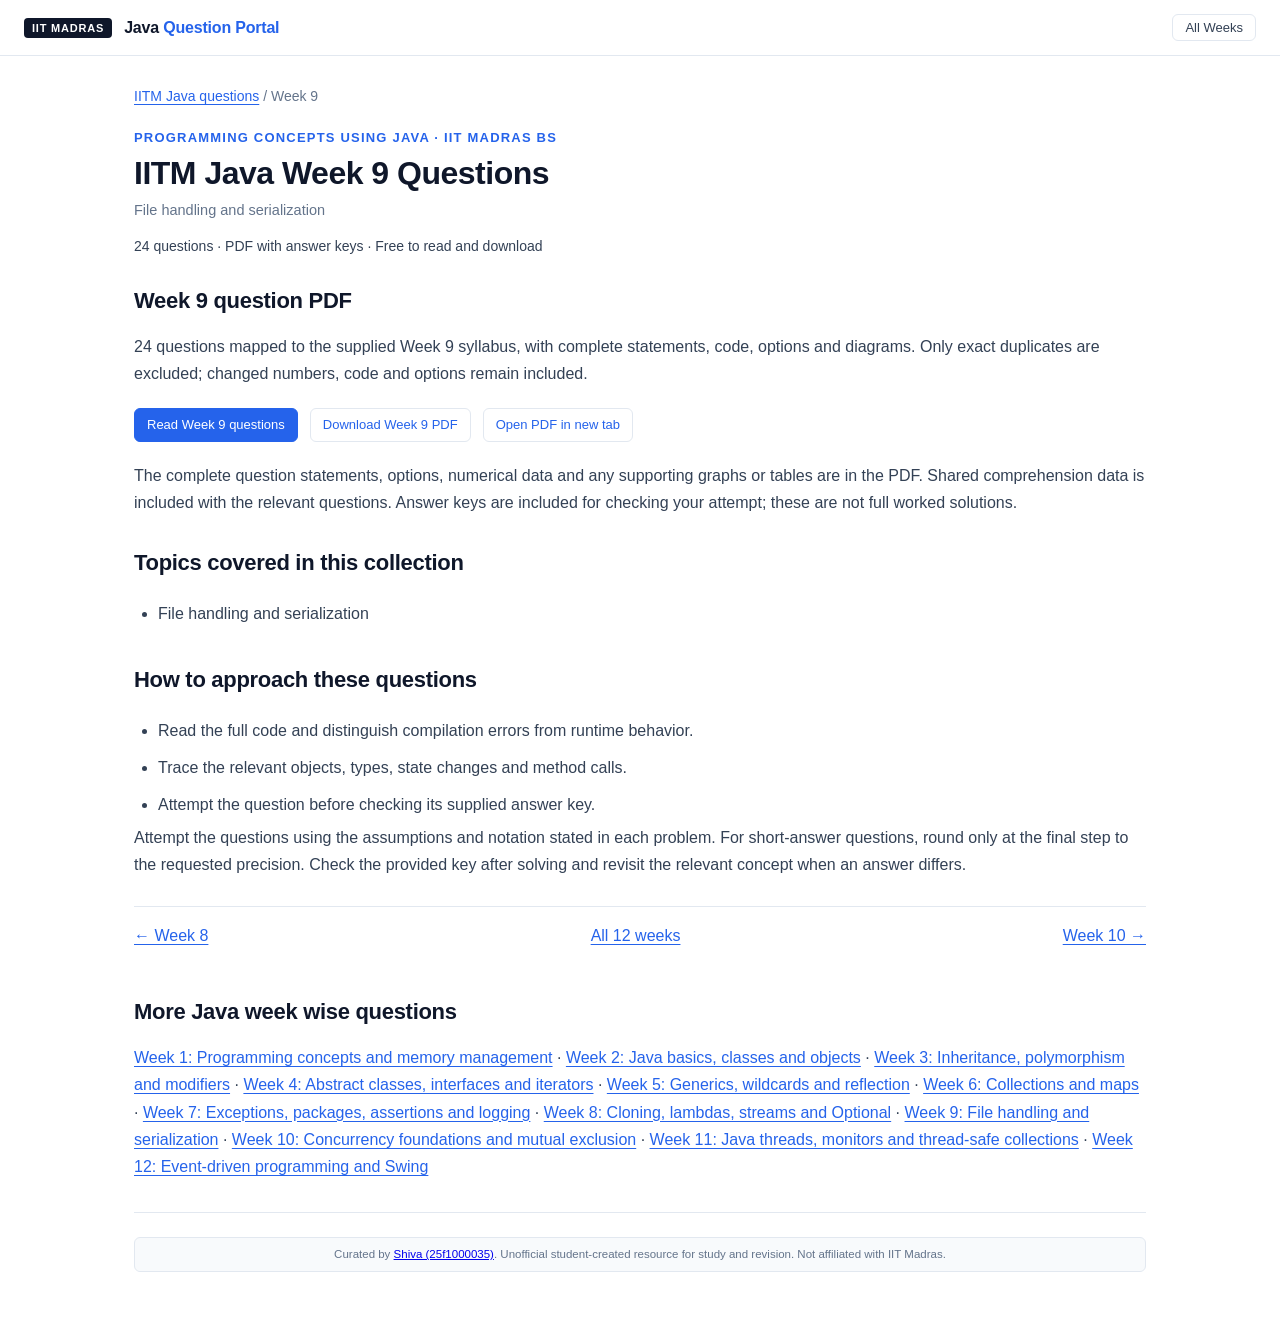
<file: week-9.html>
<!DOCTYPE html>
<html lang="en">
<head>
  <meta charset="UTF-8">
  <meta name="viewport" content="width=device-width, initial-scale=1.0">
  <title>IITM Java Week 9 Questions | File handling and serialization</title>
  <meta name="description" content="Practice IITM Java Week 9: File handling and serialization. Browse 24 numbered questions with answer keys, topic guidance and a downloadable Programming Concepts Using Java PDF.">
  <meta name="robots" content="index, follow, max-image-preview:large">
  <meta name="author" content="Shiva Yadav">
  <meta name="theme-color" content="#2563eb">
  <link rel="icon" href="assets/favicon.svg" type="image/svg+xml">
  <meta property="og:type" content="article">
  <meta property="og:locale" content="en_IN">
  <meta property="og:site_name" content="IITM Java Question Portal">
  <meta property="og:title" content="IITM Java Week 9 Questions | File handling and serialization">
  <meta property="og:description" content="Practice IITM Java Week 9: File handling and serialization. Browse 24 numbered questions with answer keys, topic guidance and a downloadable Programming Concepts Using Java PDF.">
  <meta property="og:image" content="assets/java-social.svg">
  <meta property="og:image:width" content="1200">
  <meta property="og:image:height" content="630">
  <meta property="og:image:alt" content="IITM Java Week Wise Questions — Programming Concepts Using Java, Weeks 1–12">
  <meta name="twitter:card" content="summary_large_image">
  <meta name="twitter:title" content="IITM Java Week 9 Questions | File handling and serialization">
  <meta name="twitter:description" content="Practice IITM Java Week 9: File handling and serialization. Browse 24 numbered questions with answer keys, topic guidance and a downloadable Programming Concepts Using Java PDF.">
  <meta name="twitter:image" content="assets/java-social.svg">
  <meta name="twitter:image:alt" content="IITM Java Week Wise Questions — Programming Concepts Using Java, Weeks 1–12">
  <link rel="stylesheet" href="styles.css">
  <script type="application/ld+json">
{
  "@context": "https://schema.org",
  "@graph": [
    {
      "@type": "LearningResource",
      "@id": "week-9.html#resource",
      "url": "week-9.html",
      "name": "IITM Java Week 9 Questions | File handling and serialization",
      "description": "Practice IITM Java Week 9: File handling and serialization. Browse 24 numbered questions with answer keys, topic guidance and a downloadable Programming Concepts Using Java PDF.",
      "inLanguage": "en",
      "learningResourceType": "Question bank",
      "educationalUse": "Practice and revision",
      "isAccessibleForFree": true,
      "about": [
        {
          "@type": "Thing",
          "name": "File handling and serialization"
        }
      ],
      "author": {
        "@type": "Person",
        "name": "Shiva Yadav"
      },
      "audience": {
        "@type": "EducationalAudience",
        "educationalRole": "student"
      },
      "encoding": {
        "@type": "MediaObject",
        "contentUrl": "output/pdf/Java_week_9_QP.pdf?v=0558fa470249",
        "encodingFormat": "application/pdf"
      }
    },
    {
      "@type": "BreadcrumbList",
      "itemListElement": [
        {
          "@type": "ListItem",
          "position": 1,
          "name": "IITM Java Week Wise Questions",
          "item": ""
        },
        {
          "@type": "ListItem",
          "position": 2,
          "name": "Week 9: File handling and serialization",
          "item": "week-9.html"
        }
      ]
    }
  ]
}
</script>
</head>
<body>
  <a class="skip-link" href="#week-content">Skip to week questions</a>
  <header class="top-header">
    <div class="brand-section"><span class="brand-badge">IIT Madras</span><div class="brand-title">Java <span>Question Portal</span></div></div>
    <a class="btn-minimal" href="index.html">All Weeks</a>
  </header>
  <main id="week-content" class="week-page">
    <nav class="breadcrumbs" aria-label="Breadcrumb"><a href="index.html">IITM Java questions</a> / Week 9</nav>
    <div class="gallery-header">
      <div class="gallery-eyebrow">Programming Concepts Using Java · IIT Madras BS</div>
      <h1 class="gallery-title">IITM Java Week 9 Questions</h1>
      <p class="gallery-subtitle">File handling and serialization</p>
      <p class="resource-meta">24 questions · PDF with answer keys · Free to read and download</p>
    </div>
    <section class="study-section" aria-labelledby="question-heading">
      <h2 id="question-heading">Week 9 question PDF</h2>
      <p>24 questions mapped to the supplied Week 9 syllabus, with complete statements, code, options and diagrams. Only exact duplicates are excluded; changed numbers, code and options remain included.</p>
      <div class="resource-actions">
        <a class="btn-primary" href="index.html?week=9">Read Week 9 questions</a>
        <a class="btn-minimal" href="output/pdf/Java_week_9_QP.pdf?v=0558fa470249" download>Download Week 9 PDF</a>
        <a class="btn-minimal" href="output/pdf/Java_week_9_QP.pdf?v=0558fa470249" target="_blank" rel="noopener">Open PDF in new tab</a>
      </div>
      <p>The complete question statements, options, numerical data and any supporting graphs or tables are in the PDF. Shared comprehension data is included with the relevant questions. Answer keys are included for checking your attempt; these are not full worked solutions.</p>
    </section>
    <section class="study-section" aria-labelledby="topics-heading">
      <h2 id="topics-heading">Topics covered in this collection</h2>
      <ul class="revision-list"><li>File handling and serialization</li></ul>
    </section>
    <section class="study-section" aria-labelledby="revision-heading">
      <h2 id="revision-heading">How to approach these questions</h2>
      <ul class="revision-list"><li>Read the full code and distinguish compilation errors from runtime behavior.</li><li>Trace the relevant objects, types, state changes and method calls.</li><li>Attempt the question before checking its supplied answer key.</li></ul>
      <p>Attempt the questions using the assumptions and notation stated in each problem. For short-answer questions, round only at the final step to the requested precision. Check the provided key after solving and revisit the relevant concept when an answer differs.</p>
    </section>
    <nav class="week-pagination" aria-label="Adjacent weeks"><a href="week-8.html">← Week 8</a><a href="index.html">All 12 weeks</a><a href="week-10.html">Week 10 →</a></nav>
    <nav class="study-section" aria-label="All week topic guides"><h2>More Java week wise questions</h2><p><a href="week-1.html">Week 1: Programming concepts and memory management</a> · <a href="week-2.html">Week 2: Java basics, classes and objects</a> · <a href="week-3.html">Week 3: Inheritance, polymorphism and modifiers</a> · <a href="week-4.html">Week 4: Abstract classes, interfaces and iterators</a> · <a href="week-5.html">Week 5: Generics, wildcards and reflection</a> · <a href="week-6.html">Week 6: Collections and maps</a> · <a href="week-7.html">Week 7: Exceptions, packages, assertions and logging</a> · <a href="week-8.html">Week 8: Cloning, lambdas, streams and Optional</a> · <a href="week-9.html">Week 9: File handling and serialization</a> · <a href="week-10.html">Week 10: Concurrency foundations and mutual exclusion</a> · <a href="week-11.html">Week 11: Java threads, monitors and thread-safe collections</a> · <a href="week-12.html">Week 12: Event-driven programming and Swing</a></p></nav>
    <footer class="gallery-footer">
      <p class="footer-disclaimer-text">Curated by <a href="https://shiva-yadav-ds.vercel.app/" rel="noopener">Shiva (25f1000035)</a>. Unofficial student-created resource for study and revision. Not affiliated with IIT Madras.</p>
    </footer>
  </main>
</body>
</html>
</file>
<file: styles.css>
/* ==========================================================================
   IIT Madras BS Degree — Java Week-wise Question Portal
   Strict 2-3 Professional Academic Palette:
   - Surface: Pure White (#ffffff) & Subtle Off-White (#f8fafc)
   - Slate Navy / Text: #0f172a, #334155, #64748b
   - Academic Blue Accent: #2563eb, #1d4ed8
   - Borders: #e2e8f0
   ========================================================================== */

:root {
  --bg-main: #ffffff;
  --bg-subtle: #f8fafc;
  --bg-card: #ffffff;
  --border-color: #e2e8f0;
  --border-hover: #cbd5e1;
  
  --text-primary: #0f172a;
  --text-secondary: #334155;
  --text-muted: #64748b;
  
  --accent-blue: #2563eb;
  --accent-blue-hover: #1d4ed8;
  --accent-blue-light: #eff6ff;
  
  --sidebar-width: 220px;
  --rail-width: 48px;
  --header-height: 56px;
  --pdf-toolbar-height: 42px;
  --transition-speed: 0.22s;
  --transition-curve: cubic-bezier(0.4, 0, 0.2, 1);
}

* {
  box-sizing: border-box;
  margin: 0;
  padding: 0;
}

body {
  font-family: -apple-system, BlinkMacSystemFont, "Segoe UI", Roboto, Helvetica, Arial, sans-serif;
  background-color: var(--bg-main);
  color: var(--text-primary);
  min-height: 100vh;
  overflow-x: hidden;
  display: flex;
  flex-direction: column;
}

/* ==========================================================================
   Top Header (Shown in Central Overview; Hidden when PDF is Active)
   ========================================================================== */
.top-header {
  height: var(--header-height);
  background-color: #ffffff;
  border-bottom: 1px solid var(--border-color);
  display: flex;
  align-items: center;
  justify-content: space-between;
  padding: 0 24px;
  z-index: 50;
  flex-shrink: 0;
}

/* Reclaim vertical screen space: when PDF is open, hide main top header */
body.pdf-active .top-header {
  display: none !important;
}

.brand-section {
  display: flex;
  align-items: center;
  gap: 12px;
}

.brand-badge {
  background-color: var(--text-primary);
  color: #ffffff;
  font-size: 11px;
  font-weight: 700;
  letter-spacing: 0.8px;
  padding: 4px 8px;
  border-radius: 4px;
  text-transform: uppercase;
}

.brand-title {
  font-size: 16px;
  font-weight: 600;
  color: var(--text-primary);
  letter-spacing: -0.2px;
}

.brand-title span {
  color: var(--accent-blue);
}

.header-actions {
  display: flex;
  align-items: center;
  gap: 10px;
}

.btn-minimal {
  background-color: transparent;
  color: var(--text-secondary);
  border: 1px solid var(--border-color);
  padding: 5px 12px;
  font-size: 13px;
  font-weight: 500;
  border-radius: 6px;
  cursor: pointer;
  display: inline-flex;
  align-items: center;
  gap: 6px;
  transition: all 0.15s ease;
}

.btn-minimal:hover {
  background-color: var(--bg-subtle);
  border-color: var(--border-hover);
  color: var(--text-primary);
}

.btn-primary {
  background-color: var(--accent-blue);
  color: #ffffff;
  border: 1px solid var(--accent-blue);
  padding: 5px 12px;
  font-size: 13px;
  font-weight: 500;
  border-radius: 6px;
  cursor: pointer;
  display: inline-flex;
  align-items: center;
  gap: 6px;
  transition: all 0.15s ease;
}

.btn-primary:hover {
  background-color: var(--accent-blue-hover);
}

.student-tag {
  font-size: 12px;
  color: var(--text-muted);
  font-family: ui-monospace, SFMono-Regular, Menlo, Monaco, Consolas, monospace;
  background-color: var(--bg-subtle);
  padding: 4px 10px;
  border-radius: 4px;
  border: 1px solid var(--border-color);
}

/* ==========================================================================
   Main Application Viewport
   ========================================================================== */
.app-viewport {
  flex: 1;
  position: relative;
  overflow: visible;
  display: flex;
  background-color: #ffffff;
}

/* ==========================================================================
   Mode 1: Central Gallery View
   ========================================================================== */
.center-gallery-view {
  width: 100%;
  min-height: calc(100vh - var(--header-height));
  overflow: visible;
  padding: 32px 24px 80px;
  display: flex;
  flex-direction: column;
  align-items: center;
  transition: opacity var(--transition-speed) var(--transition-curve);
}

.gallery-container {
  width: 100%;
  max-width: 1140px;
}

.gallery-header {
  text-align: center;
  margin-bottom: 16px;
}

.gallery-eyebrow {
  font-size: 13px;
  font-weight: 700;
  color: var(--accent-blue);
  letter-spacing: 1.2px;
  text-transform: uppercase;
  margin-bottom: 10px;
}

.gallery-title {
  font-size: 32px;
  font-weight: 700;
  color: var(--text-primary);
  margin-bottom: 8px;
  letter-spacing: -0.5px;
}

.gallery-subtitle {
  font-size: 14.5px;
  color: var(--text-muted);
  max-width: 620px;
  margin: 0 auto;
  line-height: 1.5;
}

/* 6 Left, 6 Right List Layout on Desktop - Expanded Width & Height */
.weeks-grid {
  display: grid;
  grid-template-columns: repeat(2, 1fr);
  grid-template-rows: repeat(6, auto);
  grid-auto-flow: column;
  gap: 10px 28px;
  max-width: 1060px;
  margin: 0 auto;
}

.week-card {
  background-color: #ffffff;
  border: 1px solid var(--border-color);
  border-radius: 10px;
  padding: 14px 24px;
  cursor: pointer;
  display: flex;
  flex-direction: row;
  justify-content: space-between;
  align-items: center;
  transition: all 0.18s ease;
  min-height: 58px;
}

/* Compact cross-subject carousel inside the hero. */
.subject-strip {
  width: min(1060px, 100%);
  margin: 0 auto 16px;
  display: grid;
  grid-template-columns: 34px minmax(0, 1fr) 34px;
  align-items: center;
  gap: 8px;
}

.subject-links {
  display: flex;
  gap: 9px;
  overflow-x: auto;
  scroll-behavior: smooth;
  scroll-snap-type: x proximity;
  scrollbar-width: none;
  overscroll-behavior-inline: contain;
  padding: 2px;
}

.subject-links::-webkit-scrollbar {
  display: none;
}

.subject-link {
  flex: 0 0 auto;
  min-width: max-content;
  height: 42px;
  padding: 0 12px 0 7px;
  display: inline-flex;
  align-items: center;
  gap: 8px;
  border: 1px solid var(--border-color);
  border-radius: 9px;
  color: var(--text-secondary);
  background: var(--bg-subtle);
  font-size: 12.5px;
  font-weight: 600;
  text-decoration: none;
  scroll-snap-align: start;
  transition: border-color .16s ease, color .16s ease, background-color .16s ease;
}

.subject-link:hover {
  border-color: var(--accent-blue);
  color: var(--accent-blue-hover);
  background: var(--accent-blue-light);
}

.subject-icon {
  width: 28px;
  height: 28px;
  display: inline-flex;
  align-items: center;
  justify-content: center;
  border-radius: 7px;
  background: #ffffff;
  border: 1px solid var(--border-color);
  color: var(--accent-blue);
  font-size: 9px;
  font-weight: 800;
  letter-spacing: .2px;
}

.subject-external {
  color: var(--text-muted);
  font-size: 13px;
}

.subject-scroll-btn {
  width: 34px;
  height: 34px;
  display: inline-flex;
  align-items: center;
  justify-content: center;
  border: 1px solid var(--border-color);
  border-radius: 8px;
  background: #ffffff;
  color: var(--text-secondary);
  cursor: pointer;
  transition: border-color .16s ease, color .16s ease, background-color .16s ease;
}

.subject-scroll-btn:hover {
  border-color: var(--accent-blue);
  color: var(--accent-blue);
  background: var(--accent-blue-light);
}

.week-card:hover {
  border-color: var(--accent-blue);
  background-color: #f8faff;
  box-shadow: 0 4px 16px rgba(37, 99, 235, 0.09);
  transform: translateY(-1px);
}

.week-card-left {
  display: flex;
  align-items: center;
  gap: 16px;
}

.week-index {
  font-size: 12.5px;
  font-weight: 700;
  color: var(--accent-blue);
  background-color: var(--accent-blue-light);
  padding: 5px 10px;
  border-radius: 6px;
  letter-spacing: 0.5px;
  min-width: 32px;
  text-align: center;
}

.week-label {
  font-size: 17px;
  font-weight: 600;
  color: var(--text-primary);
  letter-spacing: -0.3px;
  transition: color 0.15s ease;
}

.week-card:hover .week-label {
  color: var(--accent-blue);
}

.week-card-right {
  display: flex;
  align-items: center;
  gap: 12px;
}

.card-format-tag {
  font-size: 11.5px;
  font-weight: 600;
  color: var(--text-muted);
  background-color: var(--bg-subtle);
  border: 1px solid var(--border-color);
  padding: 3px 8px;
  border-radius: 5px;
  letter-spacing: 0.5px;
}

.week-open-arrow {
  color: var(--text-muted);
  display: inline-flex;
  align-items: center;
  transition: all 0.18s ease;
}

.week-open-arrow svg {
  width: 17px;
  height: 17px;
}

.week-card:hover .week-open-arrow {
  color: var(--accent-blue);
  transform: translateX(3px);
}

/* Footer & Disclaimer */
.gallery-footer {
  border-top: 1px solid var(--border-color);
  padding-top: 24px;
  margin-top: 32px;
  display: flex;
  flex-direction: column;
  gap: 14px;
}

.footer-profile-row {
  display: flex;
  justify-content: space-between;
  align-items: center;
  flex-wrap: wrap;
  gap: 12px;
}

.footer-author-badge {
  font-size: 12.5px;
  font-weight: 600;
  color: var(--text-secondary);
  background-color: var(--bg-subtle);
  border: 1px solid var(--border-color);
  padding: 6px 14px;
  border-radius: 6px;
}

.footer-social-links {
  display: flex;
  align-items: center;
  gap: 8px;
  flex-wrap: wrap;
}

.footer-social-btn {
  display: inline-flex;
  align-items: center;
  gap: 6px;
  font-size: 12px;
  font-weight: 500;
  color: var(--text-secondary);
  text-decoration: none;
  background-color: #ffffff;
  border: 1px solid var(--border-color);
  padding: 6px 12px;
  border-radius: 6px;
  transition: all 0.15s ease;
}

.footer-social-btn:hover {
  border-color: var(--accent-blue);
  color: var(--accent-blue);
  background-color: var(--accent-blue-light);
}

.footer-disclaimer-text {
  font-size: 11.5px;
  color: var(--text-muted);
  line-height: 1.5;
  background-color: var(--bg-subtle);
  border: 1px solid var(--border-color);
  padding: 8px 14px;
  border-radius: 6px;
  text-align: center;
}

.footer-disclaimer-text strong {
  color: var(--text-secondary);
}

/* ==========================================================================
   Gallery Hero (Full viewport so footer is reached via scroll)
   ========================================================================== */
.gallery-hero {
  min-height: calc(100vh - var(--header-height) - 80px);
  display: flex;
  flex-direction: column;
  justify-content: center;
  padding: 10px 0 20px;
}

/* ==========================================================================
   Footer Scholar Hub Bar (Theme Blue / Slate Palette, No Green)
   ========================================================================== */
.footer-scholar-bar {
  display: flex;
  align-items: center;
  justify-content: space-between;
  flex-wrap: wrap;
  gap: 12px;
  background-color: var(--bg-subtle);
  border: 1px solid var(--border-color);
  border-radius: 8px;
  padding: 11px 16px;
  text-decoration: none;
  cursor: pointer;
  transition: all 0.18s ease;
}

.footer-scholar-bar:hover {
  border-color: var(--accent-blue);
  background-color: #f8faff;
  box-shadow: 0 4px 14px rgba(37, 99, 235, 0.08);
  transform: translateY(-1px);
}

.footer-scholar-left {
  display: flex;
  align-items: center;
  gap: 10px;
  flex-wrap: wrap;
}

.footer-scholar-brand {
  display: inline-flex;
  align-items: center;
  gap: 6px;
  font-size: 12.5px;
  font-weight: 600;
  color: var(--accent-blue);
  transition: color 0.15s ease;
}

.footer-scholar-bar:hover .footer-scholar-brand {
  color: var(--accent-blue-hover);
}

.footer-scholar-desc {
  font-size: 11.5px;
  color: var(--text-muted);
  transition: color 0.15s ease;
}

.footer-scholar-bar:hover .footer-scholar-desc {
  color: var(--text-secondary);
}

.footer-scholar-square-btn {
  display: inline-flex;
  align-items: center;
  justify-content: center;
  width: 32px;
  height: 32px;
  background-color: #ffffff;
  border: 1px solid var(--border-color);
  border-radius: 6px;
  color: var(--text-muted);
  transition: all 0.18s ease;
  flex-shrink: 0;
}

.footer-scholar-bar:hover .footer-scholar-square-btn {
  border-color: var(--accent-blue);
  color: var(--accent-blue);
  background-color: var(--accent-blue-light);
  transform: translate(1px, -1px);
}

/* ==========================================================================
   Mode 2: Split View Mode (Slide to Left, PDF to Right)
   ========================================================================== */
.split-view {
  width: 100%;
  height: 100vh;
  display: none;
  position: fixed;
  top: 0;
  left: 0;
  z-index: 100;
}

.app-viewport.state-split .center-gallery-view {
  display: none;
}

.app-viewport.state-split .split-view {
  display: flex;
}

/* ==========================================================================
   Left Drawer / Sidebar
   ========================================================================== */
.left-drawer {
  width: var(--sidebar-width);
  height: 100%;
  background-color: #ffffff;
  border-right: 1px solid var(--border-color);
  display: flex;
  flex-direction: column;
  position: relative;
  z-index: 20;
  transition: width var(--transition-speed) var(--transition-curve);
  flex-shrink: 0;
}

.drawer-header {
  padding: 0 12px;
  height: var(--pdf-toolbar-height);
  border-bottom: 1px solid var(--border-color);
  display: flex;
  justify-content: space-between;
  align-items: center;
  background-color: var(--bg-subtle);
  flex-shrink: 0;
}

.drawer-header-title {
  font-size: 13px;
  font-weight: 700;
  color: var(--text-primary);
  display: flex;
  align-items: center;
  gap: 6px;
}

.drawer-header-actions {
  display: flex;
  align-items: center;
  gap: 6px;
}

.btn-icon {
  background: #ffffff;
  border: 1px solid var(--border-color);
  color: var(--text-secondary);
  width: 28px;
  height: 28px;
  border-radius: 4px;
  cursor: pointer;
  display: inline-flex;
  align-items: center;
  justify-content: center;
  transition: all 0.15s ease;
}

.btn-icon:hover {
  background-color: #ffffff;
  border-color: var(--border-hover);
  color: var(--text-primary);
}

.drawer-content {
  flex: 1;
  overflow-y: auto;
  padding: 10px;
}

.drawer-weeks-list {
  display: flex;
  flex-direction: column;
  gap: 6px;
}

.week-nav-btn {
  width: 100%;
  text-align: left;
  background-color: #ffffff;
  border: 1px solid var(--border-color);
  border-radius: 6px;
  padding: 9px 12px;
  font-size: 13px;
  font-weight: 600;
  color: var(--text-secondary);
  cursor: pointer;
  display: flex;
  align-items: center;
  justify-content: space-between;
  transition: all 0.15s ease;
}

.week-nav-btn:hover {
  border-color: var(--accent-blue);
  color: var(--accent-blue);
  background-color: var(--accent-blue-light);
}

.week-nav-btn.active {
  background-color: var(--accent-blue);
  color: #ffffff;
  border-color: var(--accent-blue);
}

.week-nav-btn.active .week-nav-arrow {
  color: #ffffff;
}

.week-nav-arrow {
  font-size: 12px;
  color: var(--text-muted);
}

/* ==========================================================================
   Collapsed State (Slim 5-space rail)
   ========================================================================== */
.left-drawer.collapsed {
  width: var(--rail-width);
}

.left-drawer.collapsed .drawer-header,
.left-drawer.collapsed .drawer-content {
  display: none !important;
}

.collapsed-rail-items {
  display: none;
  flex-direction: column;
  align-items: center;
  gap: 6px;
  padding-top: 8px;
  height: 100%;
}

.left-drawer.collapsed .collapsed-rail-items {
  display: flex;
}

.rail-btn {
  width: 34px;
  height: 34px;
  border-radius: 6px;
  border: 1px solid var(--border-color);
  background-color: var(--bg-subtle);
  color: var(--text-secondary);
  font-size: 11.5px;
  font-weight: 700;
  display: flex;
  align-items: center;
  justify-content: center;
  cursor: pointer;
  transition: all 0.15s ease;
}

.rail-btn:hover {
  background-color: #ffffff;
  border-color: var(--accent-blue);
  color: var(--accent-blue);
}

.rail-btn.active {
  background-color: var(--accent-blue);
  color: #ffffff;
  border-color: var(--accent-blue);
}

.rail-divider {
  width: 22px;
  height: 1px;
  background-color: var(--border-color);
  margin: 3px 0;
}

/* ==========================================================================
   Right PDF Viewer Stage (Slim 42px Toolbar, PDF Flush to Top)
   ========================================================================== */
.right-stage {
  flex: 1;
  height: 100%;
  display: flex;
  flex-direction: column;
  background-color: #f1f5f9;
  position: relative;
  overflow: hidden;
}

.pdf-toolbar {
  height: var(--pdf-toolbar-height);
  background-color: #ffffff;
  border-bottom: 1px solid var(--border-color);
  display: flex;
  align-items: center;
  justify-content: space-between;
  padding: 0 14px;
  z-index: 10;
  flex-shrink: 0;
}

.pdf-info {
  display: flex;
  align-items: center;
  gap: 10px;
}

.pdf-current-title {
  font-size: 14px;
  font-weight: 700;
  color: var(--text-primary);
  margin-left: 2px;
}

.pdf-controls {
  display: flex;
  align-items: center;
  gap: 6px;
}

.pdf-toolbar .btn-minimal,
.pdf-toolbar .btn-primary {
  padding: 4px 9px;
  font-size: 12px;
  height: 28px;
}

.pdf-toolbar .student-tag {
  padding: 3px 8px;
  font-size: 11px;
  height: 28px;
  display: inline-flex;
  align-items: center;
}

.pdf-container {
  flex: 1;
  width: 100%;
  height: calc(100% - var(--pdf-toolbar-height));
  position: relative;
  background-color: #525659;
}

.pdf-frame {
  width: 100%;
  height: 100%;
  border: none;
  display: block;
}

/* ==========================================================================
   Responsive Adaptations (Multi-Device)
   ========================================================================== */
@media (max-width: 1024px) {
  .weeks-grid {
    max-width: 800px;
    gap: 10px 18px;
  }
}

@media (max-width: 768px) {
  :root {
    --sidebar-width: 180px;
    --rail-width: 42px;
    --header-height: 50px;
    --pdf-toolbar-height: 40px;
  }

  .top-header {
    padding: 0 14px;
  }

  .brand-title {
    font-size: 14px;
  }

  .student-tag,
  .pdf-toolbar .student-tag {
    display: none !important;
  }

  .weeks-grid {
    grid-template-columns: 1fr;
    grid-template-rows: none;
    grid-auto-flow: row;
    gap: 10px;
    max-width: 100%;
  }

  .subject-strip {
    margin-bottom: 12px;
  }

  .week-card {
    padding: 12px 16px;
  }

  .pdf-toolbar {
    padding: 0 8px;
  }

  .pdf-controls .btn-minimal span,
  .pdf-controls .btn-primary span {
    display: none;
  }

  .pdf-controls .btn-minimal,
  .pdf-controls .btn-primary {
    padding: 4px 6px;
  }

  /* Drawer on mobile: floats over content when opened, hidden when collapsed */
  .left-drawer:not(.collapsed) {
    position: absolute;
    top: 0;
    left: 0;
    bottom: 0;
    width: 200px;
    z-index: 40;
    box-shadow: 2px 0 16px rgba(0,0,0,0.15);
  }

  .left-drawer.collapsed {
    position: relative;
    box-shadow: none;
  }
}

@media (max-width: 480px) {
  .center-gallery-view {
    padding: 20px 14px 40px;
  }

  .gallery-title {
    font-size: 20px;
  }

  .gallery-header {
    margin-bottom: 12px;
  }

  .subject-strip {
    grid-template-columns: 30px minmax(0, 1fr) 30px;
    gap: 5px;
  }

  .subject-scroll-btn {
    width: 30px;
    height: 34px;
  }

  .subject-link {
    height: 38px;
    font-size: 11.5px;
  }

  .gallery-subtitle {
    font-size: 13px;
  }

  .weeks-grid {
    grid-template-columns: 1fr;
    grid-template-rows: none;
    grid-auto-flow: row;
    gap: 8px;
  }

  .week-card {
    padding: 11px 14px;
    min-height: auto;
  }

  .week-label {
    font-size: 14.5px;
  }

  .footer-social-links {
    display: grid;
    grid-template-columns: 1fr 1fr 1fr;
    width: 100%;
  }

  .footer-social-btn {
    padding: 6px 4px;
    font-size: 11px;
    justify-content: center;
  }

  .footer-scholar-bar {
    flex-direction: row;
    justify-content: space-between;
    align-items: center;
    gap: 10px;
    padding: 10px 12px;
  }

  .pdf-info .btn-minimal span {
    display: none;
  }
}

/* Searchable study guides share the portal's typography and color palette. */
a.week-card { color: inherit; text-decoration: none; }
a:focus-visible, button:focus-visible { outline: 3px solid var(--accent-blue); outline-offset: 4px; }
.study-section { max-width: 1060px; margin: 32px auto; line-height: 1.7; }
.study-section h2 { font-size: 22px; letter-spacing: -.3px; margin-bottom: 14px; }
.study-section h3 { font-size: 17px; margin-bottom: 8px; }
.study-section p { color: var(--text-secondary); margin-bottom: 14px; }
.study-section a, .breadcrumbs a, .week-pagination a { color: var(--accent-blue); text-underline-offset: 3px; }
.week-page { width: 100%; max-width: 1060px; margin: 0 auto; padding: 32px 24px 48px; }
.week-page .gallery-header { text-align: left; margin: 26px 0; }
.week-page .gallery-subtitle { max-width: 800px; margin: 0; }
.week-page .study-section { margin: 28px 0; }
.breadcrumbs { color: var(--text-muted); font-size: 14px; }
.resource-meta { margin-top: 16px; color: var(--text-secondary); font-size: 14px; }
.resource-actions { display: flex; flex-wrap: wrap; gap: 12px; margin: 20px 0; }
.resource-actions a, a.btn-minimal { text-decoration: none; }
.revision-list { padding-left: 24px; }
.revision-list li { padding: 5px 0; color: var(--text-secondary); }
.week-pagination { display: flex; justify-content: space-between; flex-wrap: wrap; gap: 16px; padding: 20px 0; border-top: 1px solid var(--border-color); }
.skip-link { position: absolute; left: 16px; top: -80px; padding: 12px; background: white; z-index: 100; }
.skip-link:focus { top: 8px; }
@media (max-width: 768px) {
  .week-page { padding: 24px 18px 36px; }
  .study-section h2 { font-size: 20px; }
  .week-page .gallery-title { font-size: 26px; }
}
.resource-actions a.btn-primary { color: #ffffff; }
</file>
